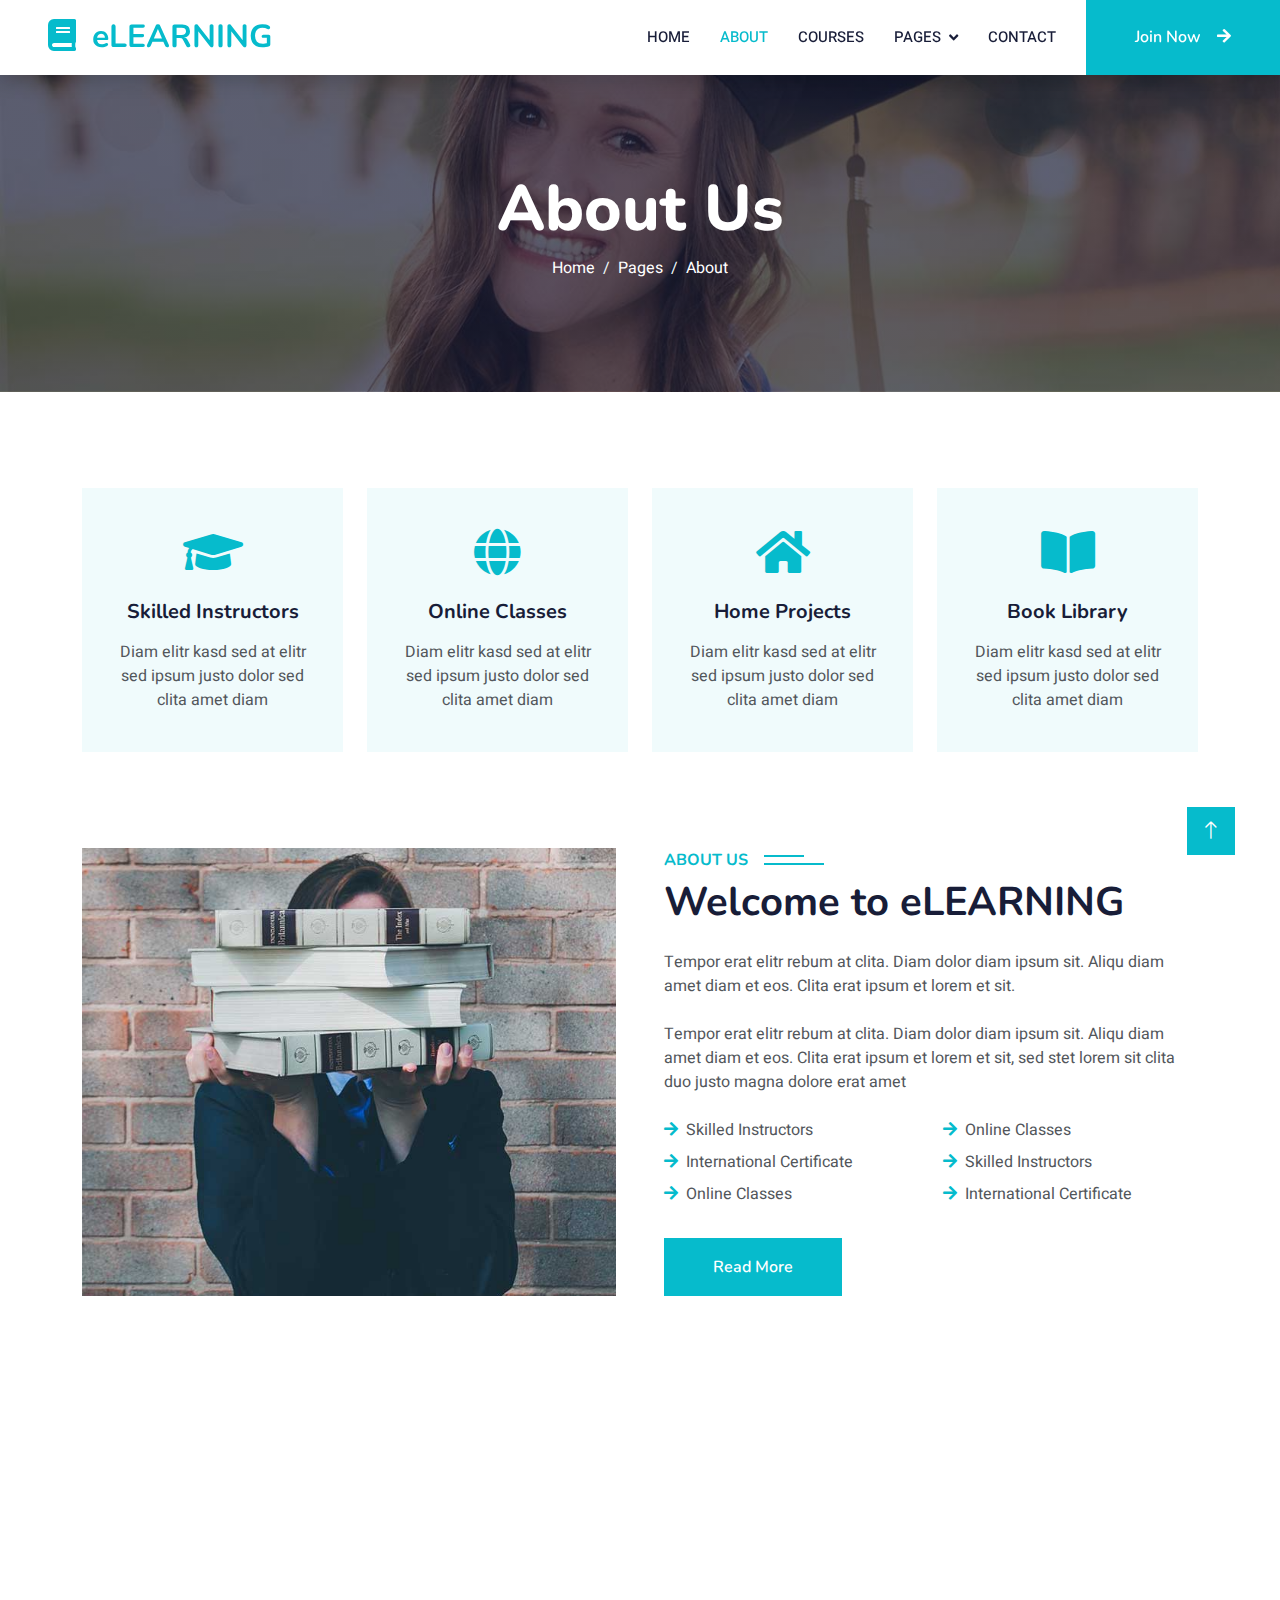
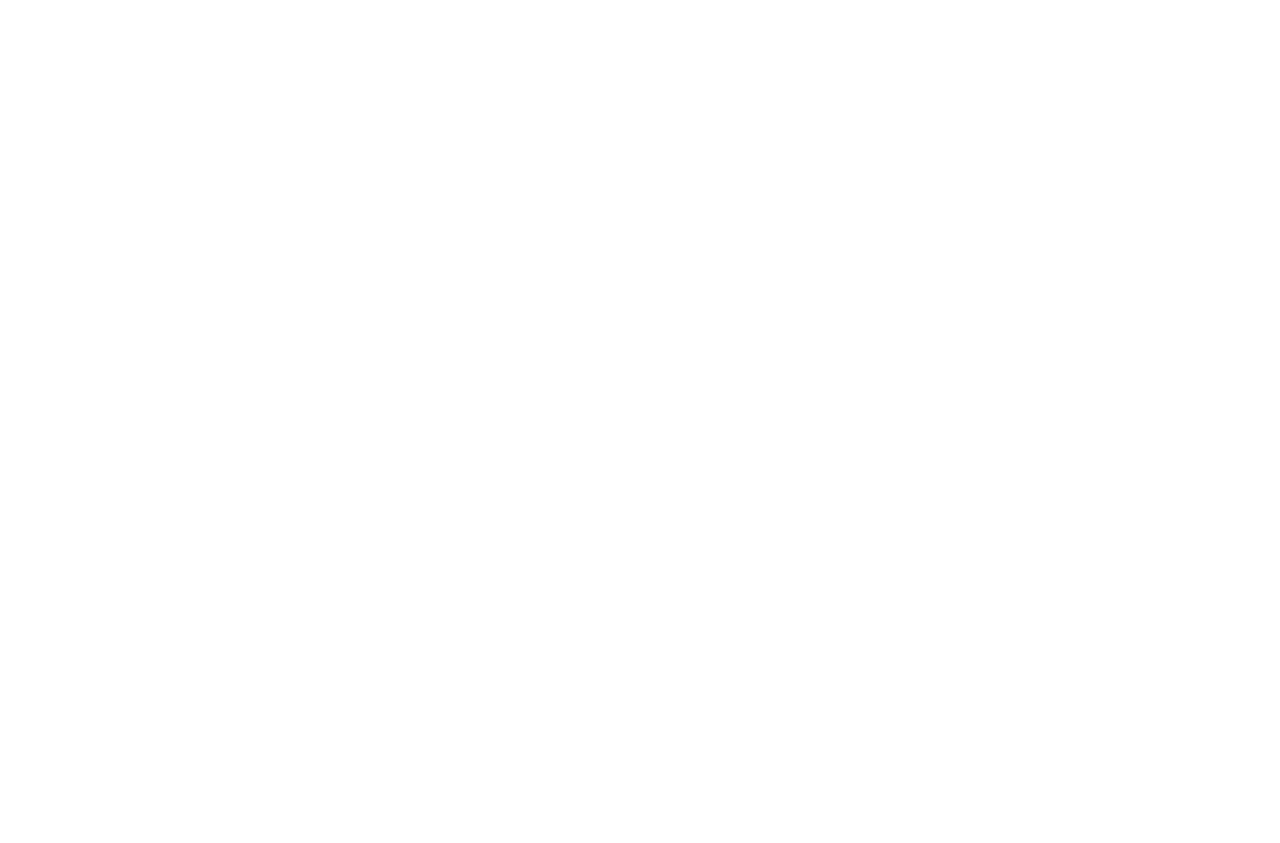
<file: about.html>
<!DOCTYPE html>
<html lang="en">

<head>
    <meta charset="utf-8">
    <title>eLEARNING - eLearning HTML Template</title>
    <meta content="width=device-width, initial-scale=1.0" name="viewport">
    <meta content="" name="keywords">
    <meta content="" name="description">

    <!-- Favicon -->
    <link href="img/favicon.ico" rel="icon">

    <!-- Google Web Fonts -->
    <link rel="preconnect" href="https://fonts.googleapis.com">
    <link rel="preconnect" href="https://fonts.gstatic.com" crossorigin>
    <link href="https://fonts.googleapis.com/css2?family=Heebo:wght@400;500;600&family=Nunito:wght@600;700;800&display=swap" rel="stylesheet">

    <!-- Icon Font Stylesheet -->
    <link href="https://cdnjs.cloudflare.com/ajax/libs/font-awesome/5.10.0/css/all.min.css" rel="stylesheet">
    <link href="https://cdn.jsdelivr.net/npm/bootstrap-icons@1.4.1/font/bootstrap-icons.css" rel="stylesheet">

    <!-- Libraries Stylesheet -->
    <link href="lib/animate/animate.min.css" rel="stylesheet">
    <link href="lib/owlcarousel/assets/owl.carousel.min.css" rel="stylesheet">

    <!-- Customized Bootstrap Stylesheet -->
    <link href="css/bootstrap.min.css" rel="stylesheet">

    <!-- Template Stylesheet -->
    <link href="css/style.css" rel="stylesheet">
</head>

<body>
    <!-- Spinner Start -->
    <div id="spinner" class="show bg-white position-fixed translate-middle w-100 vh-100 top-50 start-50 d-flex align-items-center justify-content-center">
        <div class="spinner-border text-primary" style="width: 3rem; height: 3rem;" role="status">
            <span class="sr-only">Loading...</span>
        </div>
    </div>
    <!-- Spinner End -->


    <!-- Navbar Start -->
    <nav class="navbar navbar-expand-lg bg-white navbar-light shadow sticky-top p-0">
        <a href="index.html" class="navbar-brand d-flex align-items-center px-4 px-lg-5">
            <h2 class="m-0 text-primary"><i class="fa fa-book me-3"></i>eLEARNING</h2>
        </a>
        <button type="button" class="navbar-toggler me-4" data-bs-toggle="collapse" data-bs-target="#navbarCollapse">
            <span class="navbar-toggler-icon"></span>
        </button>
        <div class="collapse navbar-collapse" id="navbarCollapse">
            <div class="navbar-nav ms-auto p-4 p-lg-0">
                <a href="index.html" class="nav-item nav-link">Home</a>
                <a href="about.html" class="nav-item nav-link active">About</a>
                <a href="courses.html" class="nav-item nav-link">Courses</a>
                <div class="nav-item dropdown">
                    <a href="#" class="nav-link dropdown-toggle" data-bs-toggle="dropdown">Pages</a>
                    <div class="dropdown-menu fade-down m-0">
                        <a href="team.html" class="dropdown-item">Our Team</a>
                        <a href="testimonial.html" class="dropdown-item">Testimonial</a>
                        <a href="404.html" class="dropdown-item">404 Page</a>
                    </div>
                </div>
                <a href="contact.html" class="nav-item nav-link">Contact</a>
            </div>
            <a href="" class="btn btn-primary py-4 px-lg-5 d-none d-lg-block">Join Now<i class="fa fa-arrow-right ms-3"></i></a>
        </div>
    </nav>
    <!-- Navbar End -->


    <!-- Header Start -->
    <div class="container-fluid bg-primary py-5 mb-5 page-header">
        <div class="container py-5">
            <div class="row justify-content-center">
                <div class="col-lg-10 text-center">
                    <h1 class="display-3 text-white animated slideInDown">About Us</h1>
                    <nav aria-label="breadcrumb">
                        <ol class="breadcrumb justify-content-center">
                            <li class="breadcrumb-item"><a class="text-white" href="#">Home</a></li>
                            <li class="breadcrumb-item"><a class="text-white" href="#">Pages</a></li>
                            <li class="breadcrumb-item text-white active" aria-current="page">About</li>
                        </ol>
                    </nav>
                </div>
            </div>
        </div>
    </div>
    <!-- Header End -->


    <!-- Service Start -->
    <div class="container-xxl py-5">
        <div class="container">
            <div class="row g-4">
                <div class="col-lg-3 col-sm-6 wow fadeInUp" data-wow-delay="0.1s">
                    <div class="service-item text-center pt-3">
                        <div class="p-4">
                            <i class="fa fa-3x fa-graduation-cap text-primary mb-4"></i>
                            <h5 class="mb-3">Skilled Instructors</h5>
                            <p>Diam elitr kasd sed at elitr sed ipsum justo dolor sed clita amet diam</p>
                        </div>
                    </div>
                </div>
                <div class="col-lg-3 col-sm-6 wow fadeInUp" data-wow-delay="0.3s">
                    <div class="service-item text-center pt-3">
                        <div class="p-4">
                            <i class="fa fa-3x fa-globe text-primary mb-4"></i>
                            <h5 class="mb-3">Online Classes</h5>
                            <p>Diam elitr kasd sed at elitr sed ipsum justo dolor sed clita amet diam</p>
                        </div>
                    </div>
                </div>
                <div class="col-lg-3 col-sm-6 wow fadeInUp" data-wow-delay="0.5s">
                    <div class="service-item text-center pt-3">
                        <div class="p-4">
                            <i class="fa fa-3x fa-home text-primary mb-4"></i>
                            <h5 class="mb-3">Home Projects</h5>
                            <p>Diam elitr kasd sed at elitr sed ipsum justo dolor sed clita amet diam</p>
                        </div>
                    </div>
                </div>
                <div class="col-lg-3 col-sm-6 wow fadeInUp" data-wow-delay="0.7s">
                    <div class="service-item text-center pt-3">
                        <div class="p-4">
                            <i class="fa fa-3x fa-book-open text-primary mb-4"></i>
                            <h5 class="mb-3">Book Library</h5>
                            <p>Diam elitr kasd sed at elitr sed ipsum justo dolor sed clita amet diam</p>
                        </div>
                    </div>
                </div>
            </div>
        </div>
    </div>
    <!-- Service End -->


    <!-- About Start -->
    <div class="container-xxl py-5">
        <div class="container">
            <div class="row g-5">
                <div class="col-lg-6 wow fadeInUp" data-wow-delay="0.1s" style="min-height: 400px;">
                    <div class="position-relative h-100">
                        <img class="img-fluid position-absolute w-100 h-100" src="img/about.jpg" alt="" style="object-fit: cover;">
                    </div>
                </div>
                <div class="col-lg-6 wow fadeInUp" data-wow-delay="0.3s">
                    <h6 class="section-title bg-white text-start text-primary pe-3">About Us</h6>
                    <h1 class="mb-4">Welcome to eLEARNING</h1>
                    <p class="mb-4">Tempor erat elitr rebum at clita. Diam dolor diam ipsum sit. Aliqu diam amet diam et eos. Clita erat ipsum et lorem et sit.</p>
                    <p class="mb-4">Tempor erat elitr rebum at clita. Diam dolor diam ipsum sit. Aliqu diam amet diam et eos. Clita erat ipsum et lorem et sit, sed stet lorem sit clita duo justo magna dolore erat amet</p>
                    <div class="row gy-2 gx-4 mb-4">
                        <div class="col-sm-6">
                            <p class="mb-0"><i class="fa fa-arrow-right text-primary me-2"></i>Skilled Instructors</p>
                        </div>
                        <div class="col-sm-6">
                            <p class="mb-0"><i class="fa fa-arrow-right text-primary me-2"></i>Online Classes</p>
                        </div>
                        <div class="col-sm-6">
                            <p class="mb-0"><i class="fa fa-arrow-right text-primary me-2"></i>International Certificate</p>
                        </div>
                        <div class="col-sm-6">
                            <p class="mb-0"><i class="fa fa-arrow-right text-primary me-2"></i>Skilled Instructors</p>
                        </div>
                        <div class="col-sm-6">
                            <p class="mb-0"><i class="fa fa-arrow-right text-primary me-2"></i>Online Classes</p>
                        </div>
                        <div class="col-sm-6">
                            <p class="mb-0"><i class="fa fa-arrow-right text-primary me-2"></i>International Certificate</p>
                        </div>
                    </div>
                    <a class="btn btn-primary py-3 px-5 mt-2" href="">Read More</a>
                </div>
            </div>
        </div>
    </div>
    <!-- About End -->


    <!-- Team Start -->
    <div class="container-xxl py-5">
        <div class="container">
            <div class="text-center wow fadeInUp" data-wow-delay="0.1s">
                <h6 class="section-title bg-white text-center text-primary px-3">Instructors</h6>
                <h1 class="mb-5">Expert Instructors</h1>
            </div>
            <div class="row g-4">
                <div class="col-lg-3 col-md-6 wow fadeInUp" data-wow-delay="0.1s">
                    <div class="team-item bg-light">
                        <div class="overflow-hidden">
                            <img class="img-fluid" src="img/team-1.jpg" alt="">
                        </div>
                        <div class="position-relative d-flex justify-content-center" style="margin-top: -23px;">
                            <div class="bg-light d-flex justify-content-center pt-2 px-1">
                                <a class="btn btn-sm-square btn-primary mx-1" href=""><i class="fab fa-facebook-f"></i></a>
                                <a class="btn btn-sm-square btn-primary mx-1" href=""><i class="fab fa-twitter"></i></a>
                                <a class="btn btn-sm-square btn-primary mx-1" href=""><i class="fab fa-instagram"></i></a>
                            </div>
                        </div>
                        <div class="text-center p-4">
                            <h5 class="mb-0">Instructor Name</h5>
                            <small>Designation</small>
                        </div>
                    </div>
                </div>
                <div class="col-lg-3 col-md-6 wow fadeInUp" data-wow-delay="0.3s">
                    <div class="team-item bg-light">
                        <div class="overflow-hidden">
                            <img class="img-fluid" src="img/team-2.jpg" alt="">
                        </div>
                        <div class="position-relative d-flex justify-content-center" style="margin-top: -23px;">
                            <div class="bg-light d-flex justify-content-center pt-2 px-1">
                                <a class="btn btn-sm-square btn-primary mx-1" href=""><i class="fab fa-facebook-f"></i></a>
                                <a class="btn btn-sm-square btn-primary mx-1" href=""><i class="fab fa-twitter"></i></a>
                                <a class="btn btn-sm-square btn-primary mx-1" href=""><i class="fab fa-instagram"></i></a>
                            </div>
                        </div>
                        <div class="text-center p-4">
                            <h5 class="mb-0">Instructor Name</h5>
                            <small>Designation</small>
                        </div>
                    </div>
                </div>
                <div class="col-lg-3 col-md-6 wow fadeInUp" data-wow-delay="0.5s">
                    <div class="team-item bg-light">
                        <div class="overflow-hidden">
                            <img class="img-fluid" src="img/team-3.jpg" alt="">
                        </div>
                        <div class="position-relative d-flex justify-content-center" style="margin-top: -23px;">
                            <div class="bg-light d-flex justify-content-center pt-2 px-1">
                                <a class="btn btn-sm-square btn-primary mx-1" href=""><i class="fab fa-facebook-f"></i></a>
                                <a class="btn btn-sm-square btn-primary mx-1" href=""><i class="fab fa-twitter"></i></a>
                                <a class="btn btn-sm-square btn-primary mx-1" href=""><i class="fab fa-instagram"></i></a>
                            </div>
                        </div>
                        <div class="text-center p-4">
                            <h5 class="mb-0">Instructor Name</h5>
                            <small>Designation</small>
                        </div>
                    </div>
                </div>
                <div class="col-lg-3 col-md-6 wow fadeInUp" data-wow-delay="0.7s">
                    <div class="team-item bg-light">
                        <div class="overflow-hidden">
                            <img class="img-fluid" src="img/team-4.jpg" alt="">
                        </div>
                        <div class="position-relative d-flex justify-content-center" style="margin-top: -23px;">
                            <div class="bg-light d-flex justify-content-center pt-2 px-1">
                                <a class="btn btn-sm-square btn-primary mx-1" href=""><i class="fab fa-facebook-f"></i></a>
                                <a class="btn btn-sm-square btn-primary mx-1" href=""><i class="fab fa-twitter"></i></a>
                                <a class="btn btn-sm-square btn-primary mx-1" href=""><i class="fab fa-instagram"></i></a>
                            </div>
                        </div>
                        <div class="text-center p-4">
                            <h5 class="mb-0">Instructor Name</h5>
                            <small>Designation</small>
                        </div>
                    </div>
                </div>
            </div>
        </div>
    </div>
    <!-- Team End -->
        

    <!-- Footer Start -->
    <div class="container-fluid bg-dark text-light footer pt-5 mt-5 wow fadeIn" data-wow-delay="0.1s">
        <div class="container py-5">
            <div class="row g-5">
                <div class="col-lg-3 col-md-6">
                    <h4 class="text-white mb-3">Quick Link</h4>
                    <a class="btn btn-link" href="">About Us</a>
                    <a class="btn btn-link" href="">Contact Us</a>
                    <a class="btn btn-link" href="">Privacy Policy</a>
                    <a class="btn btn-link" href="">Terms & Condition</a>
                    <a class="btn btn-link" href="">FAQs & Help</a>
                </div>
                <div class="col-lg-3 col-md-6">
                    <h4 class="text-white mb-3">Contact</h4>
                    <p class="mb-2"><i class="fa fa-map-marker-alt me-3"></i>123 Street, New York, USA</p>
                    <p class="mb-2"><i class="fa fa-phone-alt me-3"></i>+012 345 67890</p>
                    <p class="mb-2"><i class="fa fa-envelope me-3"></i>info@example.com</p>
                    <div class="d-flex pt-2">
                        <a class="btn btn-outline-light btn-social" href=""><i class="fab fa-twitter"></i></a>
                        <a class="btn btn-outline-light btn-social" href=""><i class="fab fa-facebook-f"></i></a>
                        <a class="btn btn-outline-light btn-social" href=""><i class="fab fa-youtube"></i></a>
                        <a class="btn btn-outline-light btn-social" href=""><i class="fab fa-linkedin-in"></i></a>
                    </div>
                </div>
                <div class="col-lg-3 col-md-6">
                    <h4 class="text-white mb-3">Gallery</h4>
                    <div class="row g-2 pt-2">
                        <div class="col-4">
                            <img class="img-fluid bg-light p-1" src="img/course-1.jpg" alt="">
                        </div>
                        <div class="col-4">
                            <img class="img-fluid bg-light p-1" src="img/course-2.jpg" alt="">
                        </div>
                        <div class="col-4">
                            <img class="img-fluid bg-light p-1" src="img/course-3.jpg" alt="">
                        </div>
                        <div class="col-4">
                            <img class="img-fluid bg-light p-1" src="img/course-2.jpg" alt="">
                        </div>
                        <div class="col-4">
                            <img class="img-fluid bg-light p-1" src="img/course-3.jpg" alt="">
                        </div>
                        <div class="col-4">
                            <img class="img-fluid bg-light p-1" src="img/course-1.jpg" alt="">
                        </div>
                    </div>
                </div>
                <div class="col-lg-3 col-md-6">
                    <h4 class="text-white mb-3">Newsletter</h4>
                    <p>Dolor amet sit justo amet elitr clita ipsum elitr est.</p>
                    <div class="position-relative mx-auto" style="max-width: 400px;">
                        <input class="form-control border-0 w-100 py-3 ps-4 pe-5" type="text" placeholder="Your email">
                        <button type="button" class="btn btn-primary py-2 position-absolute top-0 end-0 mt-2 me-2">SignUp</button>
                    </div>
                </div>
            </div>
        </div>
        <div class="container">
            <div class="copyright">
                <div class="row">
                    <div class="col-md-6 text-center text-md-start mb-3 mb-md-0">
                        &copy; <a class="border-bottom" href="#">Your Site Name</a>, All Right Reserved.

                        <!--/*** This template is free as long as you keep the footer author’s credit link/attribution link/backlink. If you'd like to use the template without the footer author’s credit link/attribution link/backlink, you can purchase the Credit Removal License from "https://htmlcodex.com/credit-removal". Thank you for your support. ***/-->
                        Designed By <a class="border-bottom" href="https://htmlcodex.com">HTML Codex</a><br><br>
                        Distributed By <a class="border-bottom" href="https://themewagon.com">ThemeWagon</a>
                    </div>
                    <div class="col-md-6 text-center text-md-end">
                        <div class="footer-menu">
                            <a href="">Home</a>
                            <a href="">Cookies</a>
                            <a href="">Help</a>
                            <a href="">FQAs</a>
                        </div>
                    </div>
                </div>
            </div>
        </div>
    </div>
    <!-- Footer End -->


    <!-- Back to Top -->
    <a href="#" class="btn btn-lg btn-primary btn-lg-square back-to-top"><i class="bi bi-arrow-up"></i></a>


    <!-- JavaScript Libraries -->
    <script src="https://code.jquery.com/jquery-3.4.1.min.js"></script>
    <script src="https://cdn.jsdelivr.net/npm/bootstrap@5.0.0/dist/js/bootstrap.bundle.min.js"></script>
    <script src="lib/wow/wow.min.js"></script>
    <script src="lib/easing/easing.min.js"></script>
    <script src="lib/waypoints/waypoints.min.js"></script>
    <script src="lib/owlcarousel/owl.carousel.min.js"></script>

    <!-- Template Javascript -->
    <script src="js/main.js"></script>
</body>

</html>
</file>
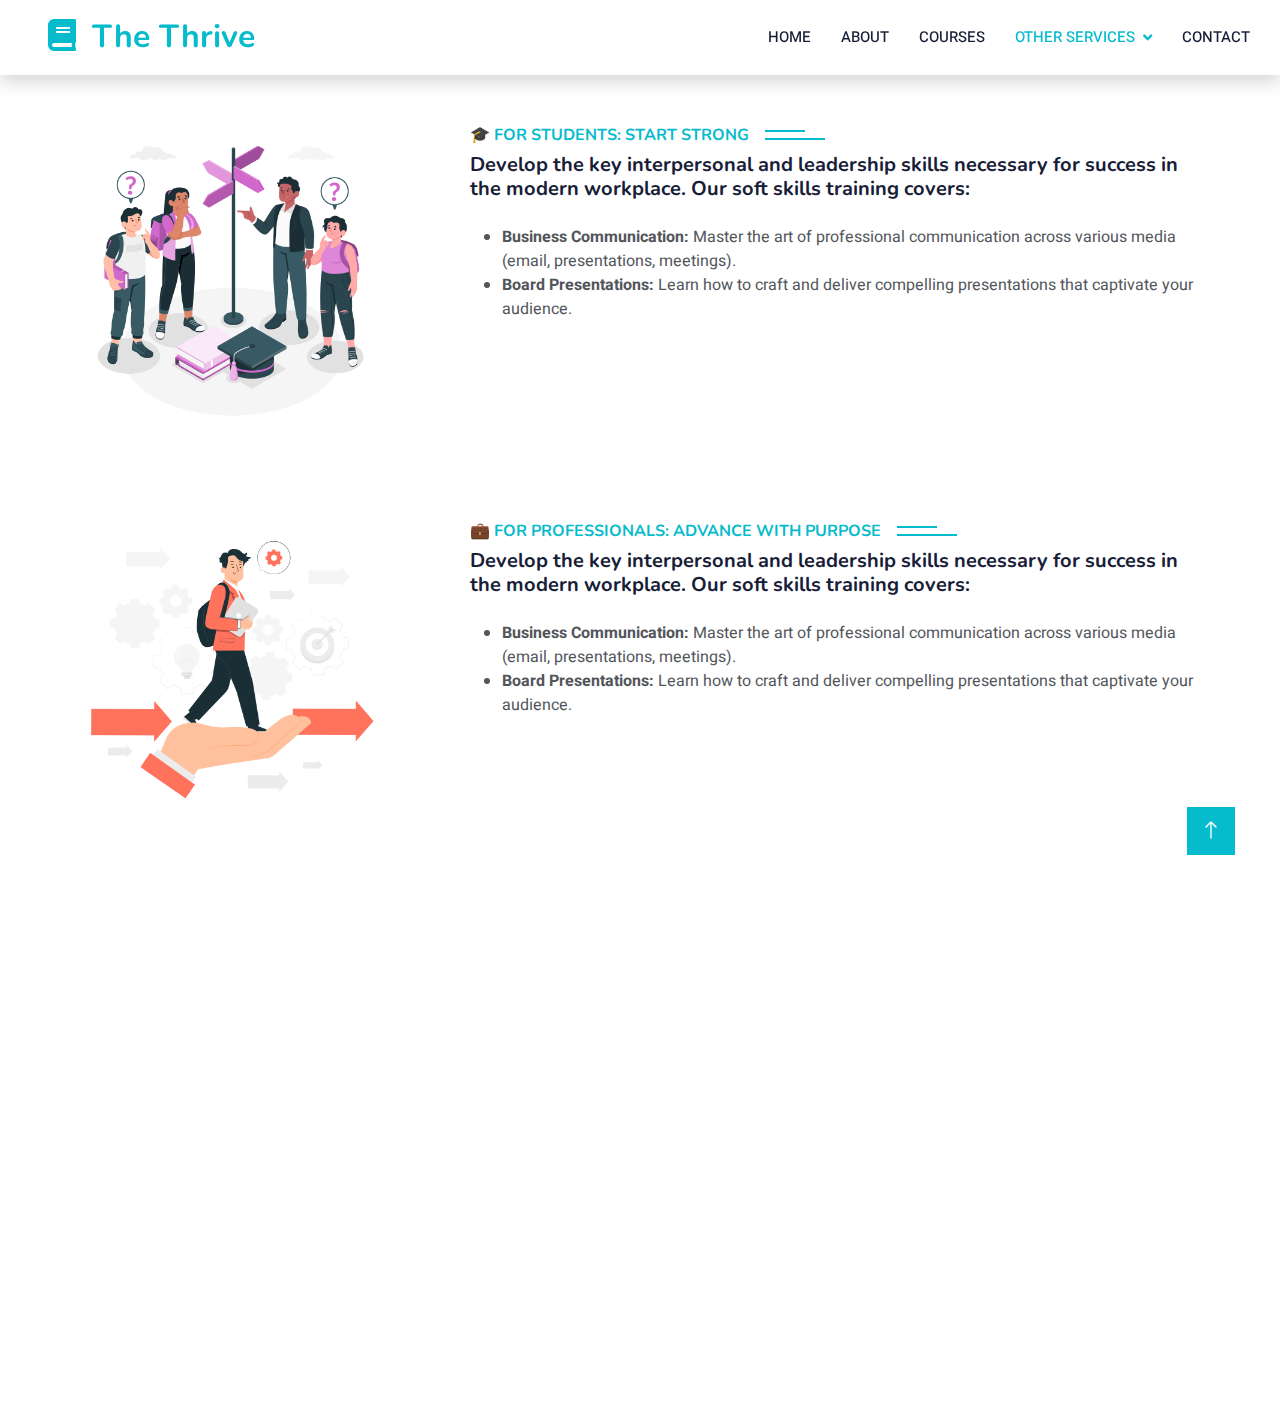
<file: career-guide.html>
<!DOCTYPE html>
<html lang="en">

<head>
    <meta charset="utf-8">
    <title>Thrive Consulting-learn, grow, succeed</title>
    <meta content="width=device-width, initial-scale=1.0" name="viewport">
    <meta content="" name="keywords">
    <meta content="" name="description">

    <!-- Favicon -->
    <link href="img/favicon.ico" rel="icon">

    <!-- Google Web Fonts -->
    <link rel="preconnect" href="https://fonts.googleapis.com">
    <link rel="preconnect" href="https://fonts.gstatic.com" crossorigin>
    <link href="https://fonts.googleapis.com/css2?family=Heebo:wght@400;500;600&family=Nunito:wght@600;700;800&display=swap" rel="stylesheet">

    <!-- Icon Font Stylesheet -->
    <link href="https://cdnjs.cloudflare.com/ajax/libs/font-awesome/5.10.0/css/all.min.css" rel="stylesheet">
    <link href="https://cdn.jsdelivr.net/npm/bootstrap-icons@1.4.1/font/bootstrap-icons.css" rel="stylesheet">

    <!-- Libraries Stylesheet -->
    <link href="lib/animate/animate.min.css" rel="stylesheet">
    <link href="lib/owlcarousel/assets/owl.carousel.min.css" rel="stylesheet">

    <!-- Customized Bootstrap Stylesheet -->
    <link href="css/bootstrap.min.css" rel="stylesheet">

    <!-- Template Stylesheet -->
    <link href="css/style.css" rel="stylesheet">
</head>

<body>
    <!-- Spinner Start -->
    <div id="spinner" class="show bg-white position-fixed translate-middle w-100 vh-100 top-50 start-50 d-flex align-items-center justify-content-center">
        <div class="spinner-border text-primary" style="width: 3rem; height: 3rem;" role="status">
            <span class="sr-only">Loading...</span>
        </div>
    </div>
    <!-- Spinner End -->


    <!-- Navbar Start -->
    <nav class="navbar navbar-expand-lg bg-white navbar-light shadow sticky-top p-0">
        <a href="index.html" class="navbar-brand d-flex align-items-center px-4 px-lg-5">
            <h2 class="m-0 text-primary"><i class="fa fa-book me-3"></i>The Thrive</h2>
        </a>
        <button type="button" class="navbar-toggler me-4" data-bs-toggle="collapse" data-bs-target="#navbarCollapse">
            <span class="navbar-toggler-icon"></span>
        </button>
        <div class="collapse navbar-collapse" id="navbarCollapse">
            <div class="navbar-nav ms-auto p-4 p-lg-0">
                <a href="index.html" class="nav-item nav-link">Home</a>
                <a href="about.html" class="nav-item nav-link">About</a>
                <a href="courses.html" class="nav-item nav-link">Courses</a>
                <div class="nav-item dropdown">
                    <a href="#" class="nav-link dropdown-toggle active" data-bs-toggle="dropdown">Other Services</a>
                    <div class="dropdown-menu fade-down m-0">
                        <a href="career-guide.html" class="dropdown-item active">Career Guidance</a>
                        <a href="consulting.html" class="dropdown-item">Consulting</a>
                        <!--<a href="404.html" class="dropdown-item">404 Page</a>-->
                    </div>
                </div>
                <a href="contact.html" class="nav-item nav-link">Contact</a>
            </div>
            <!--<a href="" class="btn btn-primary py-4 px-lg-5 d-none d-lg-block">Join Now<i class="fa fa-arrow-right ms-3"></i></a>-->
        </div>
    </nav>
    <!-- Navbar End -->


    <!-- Header Start -->
    <!--<div class="container-fluid bg-primary py-5 mb-5 page-header">
        <div class="container py-5">
            <div class="row justify-content-center">
                <div class="col-lg-10 text-center">
                    <h1 class="display-3 text-white animated slideInDown">Empowering your future</h1>
                    <nav aria-label="breadcrumb">
                        <ol class="breadcrumb justify-content-center">
                            <li class="breadcrumb-item"><a class="text-white" href="#">Home</a></li>
                            <li class="breadcrumb-item"><a class="text-white" href="#">Pages</a></li>
                            <li class="breadcrumb-item text-white active" aria-current="page">Team</li>
                        </ol>
                    </nav>
                </div>
            </div>
        </div>
    </div>-->
    <!-- Header End -->

    <div class="container-xxl py-5">
        <div class="container">
            <div class="row g-5">
                <div class="col-lg-4 wow fadeInUp" data-wow-delay="0.1s" style="min-height: 300px;">
                    <div class="position-relative h-100">
                        <img class="img-fluid position-absolute w-90 h-90" src="img/CG-S.jpg" alt="" style="object-fit: cover; width: auto; height: 300px;">
                    </div>
                </div>
                <div class="col-lg-8 wow fadeInUp" data-wow-delay="0.3s">
                    <h6 class="section-title bg-white text-start text-primary pe-3">🎓 For Students: Start Strong</h6>
                    <h5 class="mb-4">Develop the key interpersonal and leadership skills necessary for success in the modern workplace. Our soft skills training covers:</h5>
                    <ul>
                        <li><B>Business Communication:&nbsp;</B>Master the art of professional communication across various media (email, presentations, meetings).</li>
                        <li><B>Board Presentations:&nbsp;</B>Learn how to craft and deliver compelling presentations that captivate your audience.</li>
                    </ul>
                </div>
            </div>
        </div>
    </div>

    <div class="container-xxl py-5">
        <div class="container">
            <div class="row g-5">
                <div class="col-lg-4 wow fadeInUp" data-wow-delay="0.1s" style="min-height: 300px;">
                    <div class="position-relative h-100">
                        <img class="img-fluid position-absolute w-90 h-90" src="img/CG-P.jpg" alt="" style="object-fit: cover; width: auto; height: 300px;">
                    </div>
                </div>
                <div class="col-lg-8 wow fadeInUp" data-wow-delay="0.3s">
                    <h6 class="section-title bg-white text-start text-primary pe-3">💼 For Professionals: Advance with Purpose</h6>
                    <h5 class="mb-4">Develop the key interpersonal and leadership skills necessary for success in the modern workplace. Our soft skills training covers:</h5>
                    <ul>
                        <li><B>Business Communication:&nbsp;</B>Master the art of professional communication across various media (email, presentations, meetings).</li>
                        <li><B>Board Presentations:&nbsp;</B>Learn how to craft and deliver compelling presentations that captivate your audience.</li>
                    </ul>
                </div>
            </div>
        </div>
    </div>

    <!--<div class="container-xxl py-5">
        <div class="container">
            <div class="row g-5">
                <div class="col-lg-4 wow fadeInUp" data-wow-delay="0.1s" style="min-height: 300px;">
                    <div class="position-relative h-100">
                        <img class="img-fluid position-absolute w-90 h-90" src="img/about.jpg" alt="" style="object-fit: cover; width: auto; height: 300px;">
                    </div>
                </div>
                <div class="col-lg-8 wow fadeInUp" data-wow-delay="0.3s">
                    <h6 class="section-title bg-white text-start text-primary pe-3">Soft Skills Courses</h6>
                    <h5 class="mb-4">Develop the key interpersonal and leadership skills necessary for success in the modern workplace. Our soft skills training covers:</h5>
                    <ul>
                        <li><B>Business Communication:&nbsp;</B>Master the art of professional communication across various media (email, presentations, meetings).</li>
                        <li><B>Board Presentations:&nbsp;</B>Learn how to craft and deliver compelling presentations that captivate your audience.</li>
                    </ul>
                </div>
            </div>
        </div>
    </div>-->

    <!-- Team Start -->
    <!-- <div class="container-xxl py-5">
        <div class="container">
            <div class="text-center wow fadeInUp" data-wow-delay="0.1s">
                <h6 class="section-title bg-white text-center text-primary px-3">Instructors</h6>
                <h1 class="mb-5">Expert Instructors</h1>
            </div>
            <div class="row g-4">
                <div class="col-lg-3 col-md-6 wow fadeInUp" data-wow-delay="0.1s">
                    <div class="team-item bg-light">
                        <div class="overflow-hidden">
                            <img class="img-fluid" src="img/team-1.jpg" alt="">
                        </div>
                        <div class="position-relative d-flex justify-content-center" style="margin-top: -23px;">
                            <div class="bg-light d-flex justify-content-center pt-2 px-1">
                                <a class="btn btn-sm-square btn-primary mx-1" href=""><i class="fab fa-facebook-f"></i></a>
                                <a class="btn btn-sm-square btn-primary mx-1" href=""><i class="fab fa-twitter"></i></a>
                                <a class="btn btn-sm-square btn-primary mx-1" href=""><i class="fab fa-instagram"></i></a>
                            </div>
                        </div>
                        <div class="text-center p-4">
                            <h5 class="mb-0">Instructor Name</h5>
                            <small>Designation</small>
                        </div>
                    </div>
                </div>
                <div class="col-lg-3 col-md-6 wow fadeInUp" data-wow-delay="0.3s">
                    <div class="team-item bg-light">
                        <div class="overflow-hidden">
                            <img class="img-fluid" src="img/team-2.jpg" alt="">
                        </div>
                        <div class="position-relative d-flex justify-content-center" style="margin-top: -23px;">
                            <div class="bg-light d-flex justify-content-center pt-2 px-1">
                                <a class="btn btn-sm-square btn-primary mx-1" href=""><i class="fab fa-facebook-f"></i></a>
                                <a class="btn btn-sm-square btn-primary mx-1" href=""><i class="fab fa-twitter"></i></a>
                                <a class="btn btn-sm-square btn-primary mx-1" href=""><i class="fab fa-instagram"></i></a>
                            </div>
                        </div>
                        <div class="text-center p-4">
                            <h5 class="mb-0">Instructor Name</h5>
                            <small>Designation</small>
                        </div>
                    </div>
                </div>
                <div class="col-lg-3 col-md-6 wow fadeInUp" data-wow-delay="0.5s">
                    <div class="team-item bg-light">
                        <div class="overflow-hidden">
                            <img class="img-fluid" src="img/team-3.jpg" alt="">
                        </div>
                        <div class="position-relative d-flex justify-content-center" style="margin-top: -23px;">
                            <div class="bg-light d-flex justify-content-center pt-2 px-1">
                                <a class="btn btn-sm-square btn-primary mx-1" href=""><i class="fab fa-facebook-f"></i></a>
                                <a class="btn btn-sm-square btn-primary mx-1" href=""><i class="fab fa-twitter"></i></a>
                                <a class="btn btn-sm-square btn-primary mx-1" href=""><i class="fab fa-instagram"></i></a>
                            </div>
                        </div>
                        <div class="text-center p-4">
                            <h5 class="mb-0">Instructor Name</h5>
                            <small>Designation</small>
                        </div>
                    </div>
                </div>
                <div class="col-lg-3 col-md-6 wow fadeInUp" data-wow-delay="0.7s">
                    <div class="team-item bg-light">
                        <div class="overflow-hidden">
                            <img class="img-fluid" src="img/team-4.jpg" alt="">
                        </div>
                        <div class="position-relative d-flex justify-content-center" style="margin-top: -23px;">
                            <div class="bg-light d-flex justify-content-center pt-2 px-1">
                                <a class="btn btn-sm-square btn-primary mx-1" href=""><i class="fab fa-facebook-f"></i></a>
                                <a class="btn btn-sm-square btn-primary mx-1" href=""><i class="fab fa-twitter"></i></a>
                                <a class="btn btn-sm-square btn-primary mx-1" href=""><i class="fab fa-instagram"></i></a>
                            </div>
                        </div>
                        <div class="text-center p-4">
                            <h5 class="mb-0">Instructor Name</h5>
                            <small>Designation</small>
                        </div>
                    </div>
                </div>
                <div class="col-lg-3 col-md-6 wow fadeInUp" data-wow-delay="0.1s">
                    <div class="team-item bg-light">
                        <div class="overflow-hidden">
                            <img class="img-fluid" src="img/team-2.jpg" alt="">
                        </div>
                        <div class="position-relative d-flex justify-content-center" style="margin-top: -23px;">
                            <div class="bg-light d-flex justify-content-center pt-2 px-1">
                                <a class="btn btn-sm-square btn-primary mx-1" href=""><i class="fab fa-facebook-f"></i></a>
                                <a class="btn btn-sm-square btn-primary mx-1" href=""><i class="fab fa-twitter"></i></a>
                                <a class="btn btn-sm-square btn-primary mx-1" href=""><i class="fab fa-instagram"></i></a>
                            </div>
                        </div>
                        <div class="text-center p-4">
                            <h5 class="mb-0">Instructor Name</h5>
                            <small>Designation</small>
                        </div>
                    </div>
                </div>
                <div class="col-lg-3 col-md-6 wow fadeInUp" data-wow-delay="0.3s">
                    <div class="team-item bg-light">
                        <div class="overflow-hidden">
                            <img class="img-fluid" src="img/team-3.jpg" alt="">
                        </div>
                        <div class="position-relative d-flex justify-content-center" style="margin-top: -23px;">
                            <div class="bg-light d-flex justify-content-center pt-2 px-1">
                                <a class="btn btn-sm-square btn-primary mx-1" href=""><i class="fab fa-facebook-f"></i></a>
                                <a class="btn btn-sm-square btn-primary mx-1" href=""><i class="fab fa-twitter"></i></a>
                                <a class="btn btn-sm-square btn-primary mx-1" href=""><i class="fab fa-instagram"></i></a>
                            </div>
                        </div>
                        <div class="text-center p-4">
                            <h5 class="mb-0">Instructor Name</h5>
                            <small>Designation</small>
                        </div>
                    </div>
                </div>
                <div class="col-lg-3 col-md-6 wow fadeInUp" data-wow-delay="0.5s">
                    <div class="team-item bg-light">
                        <div class="overflow-hidden">
                            <img class="img-fluid" src="img/team-4.jpg" alt="">
                        </div>
                        <div class="position-relative d-flex justify-content-center" style="margin-top: -23px;">
                            <div class="bg-light d-flex justify-content-center pt-2 px-1">
                                <a class="btn btn-sm-square btn-primary mx-1" href=""><i class="fab fa-facebook-f"></i></a>
                                <a class="btn btn-sm-square btn-primary mx-1" href=""><i class="fab fa-twitter"></i></a>
                                <a class="btn btn-sm-square btn-primary mx-1" href=""><i class="fab fa-instagram"></i></a>
                            </div>
                        </div>
                        <div class="text-center p-4">
                            <h5 class="mb-0">Instructor Name</h5>
                            <small>Designation</small>
                        </div>
                    </div>
                </div>
                <div class="col-lg-3 col-md-6 wow fadeInUp" data-wow-delay="0.7s">
                    <div class="team-item bg-light">
                        <div class="overflow-hidden">
                            <img class="img-fluid" src="img/team-1.jpg" alt="">
                        </div>
                        <div class="position-relative d-flex justify-content-center" style="margin-top: -23px;">
                            <div class="bg-light d-flex justify-content-center pt-2 px-1">
                                <a class="btn btn-sm-square btn-primary mx-1" href=""><i class="fab fa-facebook-f"></i></a>
                                <a class="btn btn-sm-square btn-primary mx-1" href=""><i class="fab fa-twitter"></i></a>
                                <a class="btn btn-sm-square btn-primary mx-1" href=""><i class="fab fa-instagram"></i></a>
                            </div>
                        </div>
                        <div class="text-center p-4">
                            <h5 class="mb-0">Instructor Name</h5>
                            <small>Designation</small>
                        </div>
                    </div>
                </div>
            </div>
        </div>
    </div> -->
    <!-- Team End -->
        

    <!-- Footer Start -->
    <div class="container-fluid bg-dark text-light footer pt-5 mt-5 wow fadeIn" data-wow-delay="0.1s">
        <div class="container py-5">
            <div class="row g-5">
                <div class="col-lg-3 col-md-6">
                    <h4 class="text-white mb-3">Quick Link</h4>
                    <a class="btn btn-link" href="about.html">About Us</a>
                    <a class="btn btn-link" href="contact.html">Contact Us</a>
                    <a class="btn btn-link" href="privacy.html">Privacy Policy</a>
                    <!--<a class="btn btn-link" href="">Terms & Condition</a>
                    <a class="btn btn-link" href="">FAQs & Help</a>-->
                </div>
                <div class="col-lg-3 col-md-6">
                    <h4 class="text-white mb-3">Contact</h4>
                    <p class="mb-2"><i class="fa fa-map-marker-alt me-3"></i>Abu Dhabi</p>
                    <p class="mb-2"><i class="fa fa-phone-alt me-3"></i>+012 345 67890</p>
                    <p class="mb-2"><i class="fa fa-envelope me-3"></i>info@thethrive.ae</p>
                    <div class="d-flex pt-2">
                        <!--<a class="btn btn-outline-light btn-social" href=""><i class="fab fa-twitter"></i></a>-->
                        <a class="btn btn-outline-light btn-social" href=""><i class="fab fa-facebook-f"></i></a>
                        <!--<a class="btn btn-outline-light btn-social" href=""><i class="fab fa-youtube"></i></a>-->
                        <a class="btn btn-outline-light btn-social" href=""><i class="fab fa-linkedin-in"></i></a>
                    </div>
                </div>
                 <div class="col-lg-3 col-md-6">
                    <h4 class="text-white mb-3">Contact</h4>
                    <p class="mb-2"><i class="fa fa-map-marker-alt me-3"></i>F0B51445,Compass Building,</p>
                    <p class="mb-2"><i class="fa fa-map-marker-alt me-3"></i>Al Shohada Road,</p>
                    <p class="mb-2"><i class="fa fa-map-marker-alt me-3"></i>Al Hamra Industrial Zone-FZ,</p>
                    <p class="mb-2"><i class="fa fa-map-marker-alt me-3"></i>Ras Al Khaimah, UAE.</p>
                    <p class="mb-2"><i class="fa fa-phone-alt me-3"></i>+012 345 67890</p>
                    <p class="mb-2"><i class="fa fa-envelope me-3"></i>info@thethrive.ae</p>
                    <div class="d-flex pt-2">
                        <!--<a class="btn btn-outline-light btn-social" href=""><i class="fab fa-twitter"></i></a>-->
                        <a class="btn btn-outline-light btn-social" href=""><i class="fab fa-facebook-f"></i></a>
                        <!--<a class="btn btn-outline-light btn-social" href=""><i class="fab fa-youtube"></i></a>-->
                        <a class="btn btn-outline-light btn-social" href=""><i class="fab fa-linkedin-in"></i></a>
                    </div>
                </div>
                <!--<div class="col-lg-3 col-md-6">
                    <h4 class="text-white mb-3">Gallery</h4>
                    <div class="row g-2 pt-2">
                        <div class="col-4">
                            <img class="img-fluid bg-light p-1" src="img/course-1.jpg" alt="">
                        </div>
                        <div class="col-4">
                            <img class="img-fluid bg-light p-1" src="img/course-2.jpg" alt="">
                        </div>
                        <div class="col-4">
                            <img class="img-fluid bg-light p-1" src="img/course-3.jpg" alt="">
                        </div>
                        <div class="col-4">
                            <img class="img-fluid bg-light p-1" src="img/course-2.jpg" alt="">
                        </div>
                        <div class="col-4">
                            <img class="img-fluid bg-light p-1" src="img/course-3.jpg" alt="">
                        </div>
                        <div class="col-4">
                            <img class="img-fluid bg-light p-1" src="img/course-1.jpg" alt="">
                        </div>
                    </div>
                </div>-->
                <!--<div class="col-lg-3 col-md-6">
                    <h4 class="text-white mb-3">Newsletter</h4>
                    <p>Dolor amet sit justo amet elitr clita ipsum elitr est.</p>
                    <div class="position-relative mx-auto" style="max-width: 400px;">
                        <input class="form-control border-0 w-100 py-3 ps-4 pe-5" type="text" placeholder="Your email">
                        <button type="button" class="btn btn-primary py-2 position-absolute top-0 end-0 mt-2 me-2">SignUp</button>
                    </div>
                </div>-->
            </div>
        </div>
        <div class="container">
            <div class="copyright">
                <div class="row">
                    <div class="col-md-6 text-center text-md-start mb-3 mb-md-0">
                        &copy; The Thrive Consulting Services FZE, All Right Reserved.

                        <!--/*** This template is free as long as you keep the footer author’s credit link/attribution link/backlink. If you'd like to use the template without the footer author’s credit link/attribution link/backlink, you can purchase the Credit Removal License from "https://htmlcodex.com/credit-removal". Thank you for your support. ***/-->
                        <!--Designed By <a class="border-bottom" href="https://htmlcodex.com">HTML Codex</a><br><br>
                        Distributed By <a class="border-bottom" href="https://themewagon.com">ThemeWagon</a>-->
                    </div>
                    <!--<div class="col-md-6 text-center text-md-end">
                        <div class="footer-menu">
                            <a href="">Home</a>
                            <a href="">Cookies</a>
                            <a href="">Help</a>
                            <a href="">FQAs</a>
                        </div>
                    </div>-->
                </div>
            </div>
        </div>
    </div>
    <!-- Footer End -->


    <!-- Back to Top -->
    <a href="#" class="btn btn-lg btn-primary btn-lg-square back-to-top"><i class="bi bi-arrow-up"></i></a>


    <!-- JavaScript Libraries -->
    <script src="https://code.jquery.com/jquery-3.4.1.min.js"></script>
    <script src="https://cdn.jsdelivr.net/npm/bootstrap@5.0.0/dist/js/bootstrap.bundle.min.js"></script>
    <script src="lib/wow/wow.min.js"></script>
    <script src="lib/easing/easing.min.js"></script>
    <script src="lib/waypoints/waypoints.min.js"></script>
    <script src="lib/owlcarousel/owl.carousel.min.js"></script>

    <!-- Template Javascript -->
    <script src="js/main.js"></script>
</body>

</html>
</file>
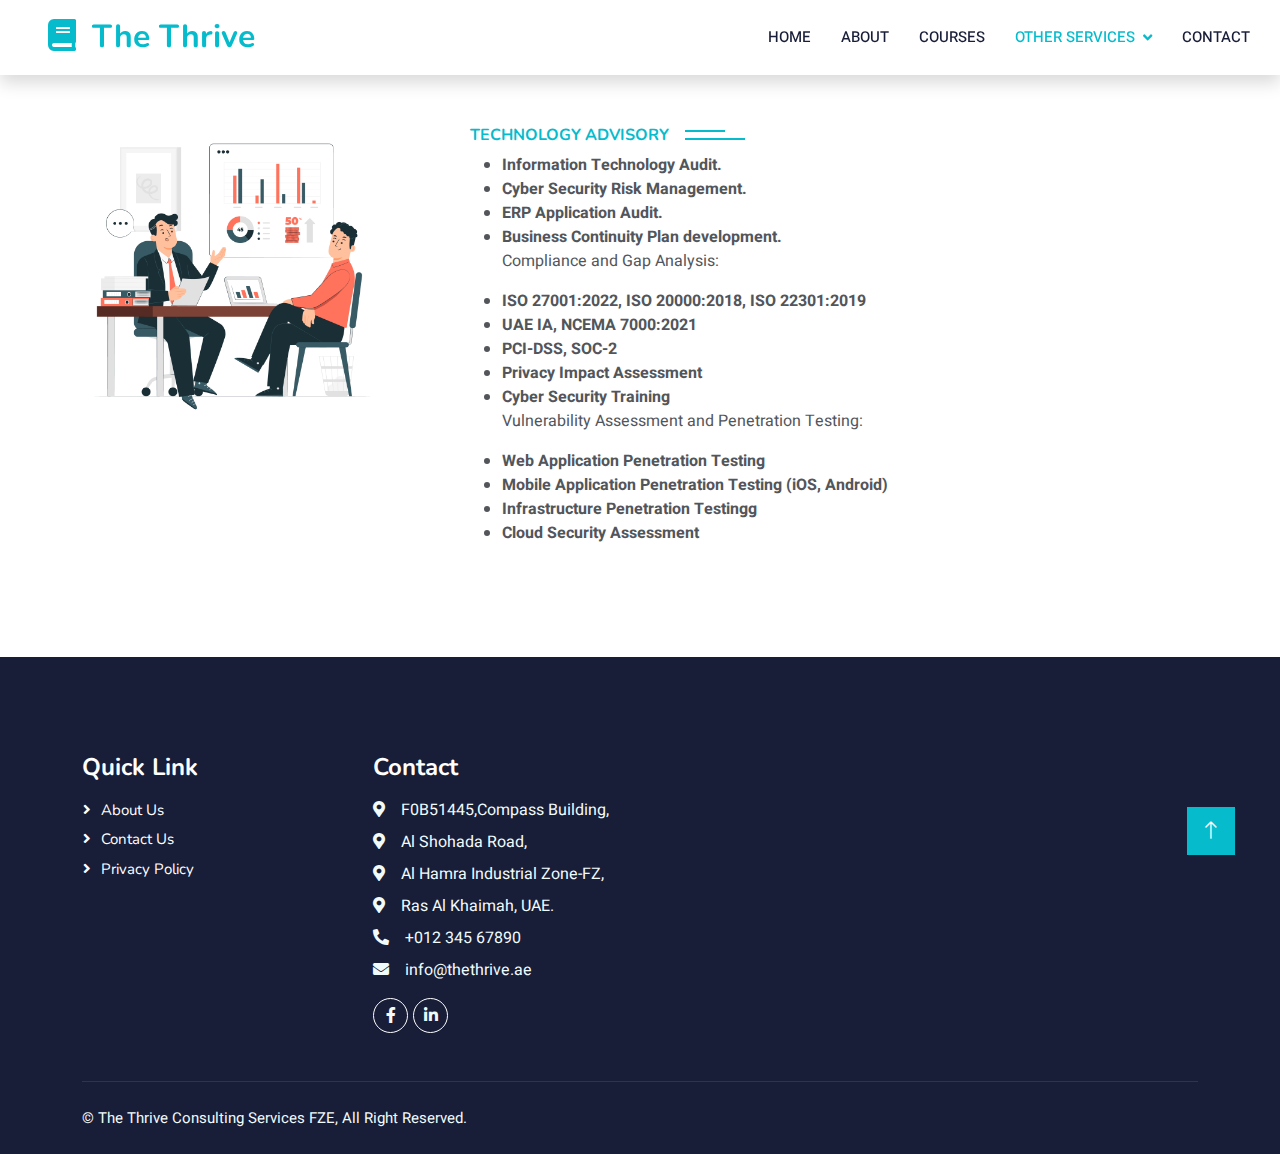
<file: consulting.html>
<!DOCTYPE html>
<html lang="en">

<head>
    <meta charset="utf-8">
    <title>The Thrive Consulting-Learn Today, Lead Tomorrow</title>
    <meta content="width=device-width, initial-scale=1.0" name="viewport">
    <meta content="" name="keywords">
    <meta content="" name="description">

    <!-- Favicon -->
    <link href="img/favicon.ico" rel="icon">

    <!-- Google Web Fonts -->
    <link rel="preconnect" href="https://fonts.googleapis.com">
    <link rel="preconnect" href="https://fonts.gstatic.com" crossorigin>
    <link href="https://fonts.googleapis.com/css2?family=Heebo:wght@400;500;600&family=Nunito:wght@600;700;800&display=swap" rel="stylesheet">

    <!-- Icon Font Stylesheet -->
    <link href="https://cdnjs.cloudflare.com/ajax/libs/font-awesome/5.10.0/css/all.min.css" rel="stylesheet">
    <link href="https://cdn.jsdelivr.net/npm/bootstrap-icons@1.4.1/font/bootstrap-icons.css" rel="stylesheet">

    <!-- Libraries Stylesheet -->
    <link href="lib/animate/animate.min.css" rel="stylesheet">
    <link href="lib/owlcarousel/assets/owl.carousel.min.css" rel="stylesheet">

    <!-- Customized Bootstrap Stylesheet -->
    <link href="css/bootstrap.min.css" rel="stylesheet">

    <!-- Template Stylesheet -->
    <link href="css/style.css" rel="stylesheet">
</head>

<body>
    <!-- Spinner Start -->
    <div id="spinner" class="show bg-white position-fixed translate-middle w-100 vh-100 top-50 start-50 d-flex align-items-center justify-content-center">
        <div class="spinner-border text-primary" style="width: 3rem; height: 3rem;" role="status">
            <span class="sr-only">Loading...</span>
        </div>
    </div>
    <!-- Spinner End -->


    <!-- Navbar Start -->
    <nav class="navbar navbar-expand-lg bg-white navbar-light shadow sticky-top p-0">
        <a href="index.html" class="navbar-brand d-flex align-items-center px-4 px-lg-5">
            <h2 class="m-0 text-primary"><i class="fa fa-book me-3"></i>The Thrive</h2>
        </a>
        <button type="button" class="navbar-toggler me-4" data-bs-toggle="collapse" data-bs-target="#navbarCollapse">
            <span class="navbar-toggler-icon"></span>
        </button>
        <div class="collapse navbar-collapse" id="navbarCollapse">
            <div class="navbar-nav ms-auto p-4 p-lg-0">
                <a href="index.html" class="nav-item nav-link">Home</a>
                <a href="about.html" class="nav-item nav-link">About</a>
                <a href="courses.html" class="nav-item nav-link">Courses</a>
                <div class="nav-item dropdown">
                    <a href="#" class="nav-link dropdown-toggle active" data-bs-toggle="dropdown">Other Services</a>
                    <div class="dropdown-menu fade-down m-0">
                        <a href="career-guide.html" class="dropdown-item">Career Guidance</a>
                        <a href="consulting.html" class="dropdown-item active">Consulting</a>
                        <!--<a href="404.html" class="dropdown-item">404 Page</a>-->
                    </div>
                </div>
                <a href="contact.html" class="nav-item nav-link">Contact</a>
            </div>
            <!--<a href="" class="btn btn-primary py-4 px-lg-5 d-none d-lg-block">Join Now<i class="fa fa-arrow-right ms-3"></i></a>-->
        </div>
    </nav>
    <!-- Navbar End -->


    <!-- Header Start -->
    <!--<div class="container-fluid bg-primary py-5 mb-5 page-header">
        <div class="container py-5">
            <div class="row justify-content-center">
                <div class="col-lg-10 text-center">
                    <h1 class="display-3 text-white animated slideInDown">Consulting Services</h1>
                    <nav aria-label="breadcrumb">
                        <ol class="breadcrumb justify-content-center">
                            <li class="breadcrumb-item"><a class="text-white" href="#">Home</a></li>
                            <li class="breadcrumb-item"><a class="text-white" href="#">Pages</a></li>
                            <li class="breadcrumb-item text-white active" aria-current="page">Testimonial</li>
                        </ol>
                    </nav>
                </div>
            </div>
        </div>
    </div>-->
    <!-- Header End -->
     
    <div class="container-xxl py-5">
        <div class="container">
            <div class="row g-5">
                <div class="col-lg-4 wow fadeInUp" data-wow-delay="0.1s" style="min-height: 300px;">
                    <div class="position-relative h-100">
                        <img class="img-fluid position-absolute w-90 h-90" src="img/Con-1.jpg" alt="" style="object-fit: cover; width: auto; height: 300px;">
                    </div>
                </div>
                <div class="col-lg-8 wow fadeInUp" data-wow-delay="0.3s">
                    <h6 class="section-title bg-white text-start text-primary pe-3">Technology Advisory</h6>
                    <!--<h5 class="mb-4">Develop the key interpersonal and leadership skills necessary for success in the modern workplace. Our soft skills training covers:</h5>-->
                    <ul>
                        <li><B>Information Technology Audit.&nbsp;</B></li>
                        <li><B>Cyber Security Risk Management.&nbsp;</B></li>
                        <li><B>ERP Application Audit.&nbsp;</B></li>
                        <li><B>Business Continuity Plan development.&nbsp;</B></li>
                        <p>Compliance and Gap Analysis:&nbsp;</p>
                        <li><B>ISO 27001:2022, ISO 20000:2018, ISO 22301:2019&nbsp;</B></li>
                        <li><B>UAE IA, NCEMA 7000:2021&nbsp;</B></li>
                        <li><B>PCI-DSS, SOC-2&nbsp;</B></li>
                        <li><B>Privacy Impact Assessment&nbsp;</B></li>
                        <li><B>Cyber Security Training&nbsp;</B></li>
                        <p> Vulnerability Assessment and Penetration Testing:&nbsp;</p>
                        <li><B>Web Application Penetration Testing&nbsp;</B></li>
                        <li><B>Mobile Application Penetration Testing (iOS, Android)&nbsp;</B></li>
                        <li><B>Infrastructure Penetration Testingg&nbsp;</B></li>
                        <li><B>Cloud Security Assessment&nbsp;</B></li>
                    </ul>
                </div>
            </div>
        </div>
    </div>

    <!--<div class="container-xxl py-5">
        <div class="container">
            <div class="row g-5">
                <div class="col-lg-4 wow fadeInUp" data-wow-delay="0.1s" style="min-height: 300px;">
                    <div class="position-relative h-100">
                        <img class="img-fluid position-absolute w-90 h-90" src="img/about.jpg" alt="" style="object-fit: cover; width: auto; height: 300px;">
                    </div>
                </div>
                <div class="col-lg-8 wow fadeInUp" data-wow-delay="0.3s">
                    <h6 class="section-title bg-white text-start text-primary pe-3">Soft Skills Courses</h6>
                    <h5 class="mb-4">Develop the key interpersonal and leadership skills necessary for success in the modern workplace. Our soft skills training covers:</h5>
                    <ul>
                        <li><B>Business Communication:&nbsp;</B>Master the art of professional communication across various media (email, presentations, meetings).</li>
                        <li><B>Board Presentations:&nbsp;</B>Learn how to craft and deliver compelling presentations that captivate your audience.</li>
                    </ul>
                </div>
            </div>
        </div>
    </div>-->

    <!-- Testimonial Start -->
    <!-- <div class="container-xxl py-5 wow fadeInUp" data-wow-delay="0.1s">
        <div class="container">
            <div class="text-center">
                <h6 class="section-title bg-white text-center text-primary px-3">Testimonial</h6>
                <h1 class="mb-5">Our Students Say!</h1>
            </div>
            <div class="owl-carousel testimonial-carousel position-relative">
                <div class="testimonial-item text-center">
                    <img class="border rounded-circle p-2 mx-auto mb-3" src="img/testimonial-1.jpg" style="width: 80px; height: 80px;">
                    <h5 class="mb-0">Client Name</h5>
                    <p>Profession</p>
                    <div class="testimonial-text bg-light text-center p-4">
                    <p class="mb-0">Tempor erat elitr rebum at clita. Diam dolor diam ipsum sit diam amet diam et eos. Clita erat ipsum et lorem et sit.</p>
                    </div>
                </div>
                <div class="testimonial-item text-center">
                    <img class="border rounded-circle p-2 mx-auto mb-3" src="img/testimonial-2.jpg" style="width: 80px; height: 80px;">
                    <h5 class="mb-0">Client Name</h5>
                    <p>Profession</p>
                    <div class="testimonial-text bg-light text-center p-4">
                    <p class="mb-0">Tempor erat elitr rebum at clita. Diam dolor diam ipsum sit diam amet diam et eos. Clita erat ipsum et lorem et sit.</p>
                    </div>
                </div>
                <div class="testimonial-item text-center">
                    <img class="border rounded-circle p-2 mx-auto mb-3" src="img/testimonial-3.jpg" style="width: 80px; height: 80px;">
                    <h5 class="mb-0">Client Name</h5>
                    <p>Profession</p>
                    <div class="testimonial-text bg-light text-center p-4">
                    <p class="mb-0">Tempor erat elitr rebum at clita. Diam dolor diam ipsum sit diam amet diam et eos. Clita erat ipsum et lorem et sit.</p>
                    </div>
                </div>
                <div class="testimonial-item text-center">
                    <img class="border rounded-circle p-2 mx-auto mb-3" src="img/testimonial-4.jpg" style="width: 80px; height: 80px;">
                    <h5 class="mb-0">Client Name</h5>
                    <p>Profession</p>
                    <div class="testimonial-text bg-light text-center p-4">
                    <p class="mb-0">Tempor erat elitr rebum at clita. Diam dolor diam ipsum sit diam amet diam et eos. Clita erat ipsum et lorem et sit.</p>
                    </div>
                </div>
            </div>
        </div>
    </div> -->
    <!-- Testimonial End -->
        

    <!-- Footer Start -->
    <div class="container-fluid bg-dark text-light footer pt-5 mt-5 wow fadeIn" data-wow-delay="0.1s">
        <div class="container py-5">
            <div class="row g-5">
                <div class="col-lg-3 col-md-6">
                    <h4 class="text-white mb-3">Quick Link</h4>
                    <a class="btn btn-link" href="about.html">About Us</a>
                    <a class="btn btn-link" href="contact.html">Contact Us</a>
                    <a class="btn btn-link" href="privacy.html">Privacy Policy</a>
                    <!--<a class="btn btn-link" href="">Terms & Condition</a>
                    <a class="btn btn-link" href="">FAQs & Help</a>-->
                </div>
                <div class="col-lg-3 col-md-6">
                    <h4 class="text-white mb-3">Contact</h4>
                    <p class="mb-2"><i class="fa fa-map-marker-alt me-3"></i>F0B51445,Compass Building,</p>
                    <p class="mb-2"><i class="fa fa-map-marker-alt me-3"></i>Al Shohada Road,</p>
                    <p class="mb-2"><i class="fa fa-map-marker-alt me-3"></i>Al Hamra Industrial Zone-FZ,</p>
                    <p class="mb-2"><i class="fa fa-map-marker-alt me-3"></i>Ras Al Khaimah, UAE.</p>
                    <p class="mb-2"><i class="fa fa-phone-alt me-3"></i>+012 345 67890</p>
                    <p class="mb-2"><i class="fa fa-envelope me-3"></i>info@thethrive.ae</p>
                    <div class="d-flex pt-2">
                        <!--<a class="btn btn-outline-light btn-social" href=""><i class="fab fa-twitter"></i></a>-->
                        <a class="btn btn-outline-light btn-social" href=""><i class="fab fa-facebook-f"></i></a>
                        <!--<a class="btn btn-outline-light btn-social" href=""><i class="fab fa-youtube"></i></a>-->
                        <a class="btn btn-outline-light btn-social" href=""><i class="fab fa-linkedin-in"></i></a>
                    </div>
                </div>
                <!--<div class="col-lg-3 col-md-6">
                    <h4 class="text-white mb-3">Gallery</h4>
                    <div class="row g-2 pt-2">
                        <div class="col-4">
                            <img class="img-fluid bg-light p-1" src="img/course-1.jpg" alt="">
                        </div>
                        <div class="col-4">
                            <img class="img-fluid bg-light p-1" src="img/course-2.jpg" alt="">
                        </div>
                        <div class="col-4">
                            <img class="img-fluid bg-light p-1" src="img/course-3.jpg" alt="">
                        </div>
                        <div class="col-4">
                            <img class="img-fluid bg-light p-1" src="img/course-2.jpg" alt="">
                        </div>
                        <div class="col-4">
                            <img class="img-fluid bg-light p-1" src="img/course-3.jpg" alt="">
                        </div>
                        <div class="col-4">
                            <img class="img-fluid bg-light p-1" src="img/course-1.jpg" alt="">
                        </div>
                    </div>
                </div>-->
                <!--<div class="col-lg-3 col-md-6">
                    <h4 class="text-white mb-3">Newsletter</h4>
                    <p>Dolor amet sit justo amet elitr clita ipsum elitr est.</p>
                    <div class="position-relative mx-auto" style="max-width: 400px;">
                        <input class="form-control border-0 w-100 py-3 ps-4 pe-5" type="text" placeholder="Your email">
                        <button type="button" class="btn btn-primary py-2 position-absolute top-0 end-0 mt-2 me-2">SignUp</button>
                    </div>
                </div>-->
            </div>
        </div>
        <div class="container">
            <div class="copyright">
                <div class="row">
                    <div class="col-md-6 text-center text-md-start mb-3 mb-md-0">
                        &copy; The Thrive Consulting Services FZE, All Right Reserved.

                        <!--/*** This template is free as long as you keep the footer author’s credit link/attribution link/backlink. If you'd like to use the template without the footer author’s credit link/attribution link/backlink, you can purchase the Credit Removal License from "https://htmlcodex.com/credit-removal". Thank you for your support. ***/-->
                        <!--Designed By <a class="border-bottom" href="https://htmlcodex.com">HTML Codex</a><br><br>
                        Distributed By <a class="border-bottom" href="https://themewagon.com">ThemeWagon</a>-->
                    </div>
                    <!--<div class="col-md-6 text-center text-md-end">
                        <div class="footer-menu">
                            <a href="">Home</a>
                            <a href="">Cookies</a>
                            <a href="">Help</a>
                            <a href="">FQAs</a>
                        </div>
                    </div>-->
                </div>
            </div>
        </div>
    </div>
    <!-- Footer End -->


    <!-- Back to Top -->
    <a href="#" class="btn btn-lg btn-primary btn-lg-square back-to-top"><i class="bi bi-arrow-up"></i></a>


    <!-- JavaScript Libraries -->
    <script src="https://code.jquery.com/jquery-3.4.1.min.js"></script>
    <script src="https://cdn.jsdelivr.net/npm/bootstrap@5.0.0/dist/js/bootstrap.bundle.min.js"></script>
    <script src="lib/wow/wow.min.js"></script>
    <script src="lib/easing/easing.min.js"></script>
    <script src="lib/waypoints/waypoints.min.js"></script>
    <script src="lib/owlcarousel/owl.carousel.min.js"></script>

    <!-- Template Javascript -->
    <script src="js/main.js"></script>
</body>

</html>
</file>
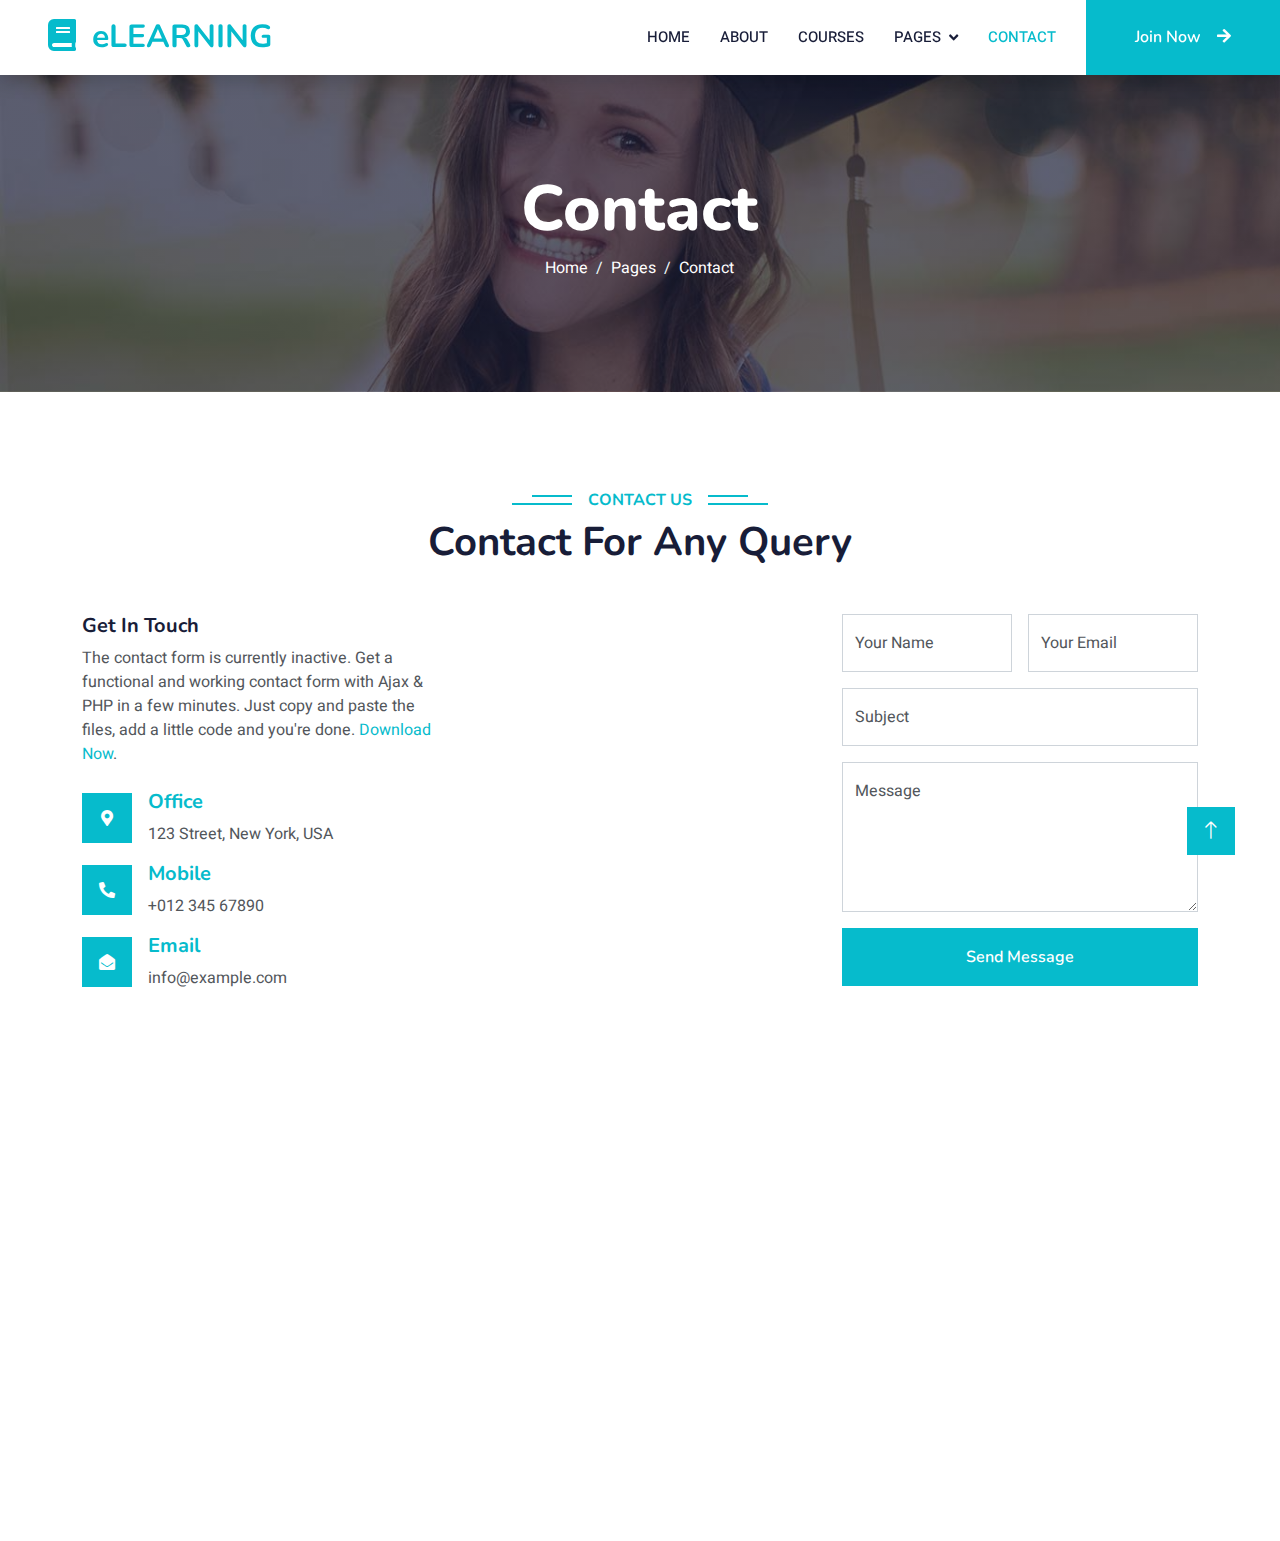
<file: contact.html>
<!DOCTYPE html>
<html lang="en">

<head>
    <meta charset="utf-8">
    <title>eLEARNING - eLearning HTML Template</title>
    <meta content="width=device-width, initial-scale=1.0" name="viewport">
    <meta content="" name="keywords">
    <meta content="" name="description">

    <!-- Favicon -->
    <link href="img/favicon.ico" rel="icon">

    <!-- Google Web Fonts -->
    <link rel="preconnect" href="https://fonts.googleapis.com">
    <link rel="preconnect" href="https://fonts.gstatic.com" crossorigin>
    <link href="https://fonts.googleapis.com/css2?family=Heebo:wght@400;500;600&family=Nunito:wght@600;700;800&display=swap" rel="stylesheet">

    <!-- Icon Font Stylesheet -->
    <link href="https://cdnjs.cloudflare.com/ajax/libs/font-awesome/5.10.0/css/all.min.css" rel="stylesheet">
    <link href="https://cdn.jsdelivr.net/npm/bootstrap-icons@1.4.1/font/bootstrap-icons.css" rel="stylesheet">

    <!-- Libraries Stylesheet -->
    <link href="lib/animate/animate.min.css" rel="stylesheet">
    <link href="lib/owlcarousel/assets/owl.carousel.min.css" rel="stylesheet">

    <!-- Customized Bootstrap Stylesheet -->
    <link href="css/bootstrap.min.css" rel="stylesheet">

    <!-- Template Stylesheet -->
    <link href="css/style.css" rel="stylesheet">
</head>

<body>
    <!-- Spinner Start -->
    <div id="spinner" class="show bg-white position-fixed translate-middle w-100 vh-100 top-50 start-50 d-flex align-items-center justify-content-center">
        <div class="spinner-border text-primary" style="width: 3rem; height: 3rem;" role="status">
            <span class="sr-only">Loading...</span>
        </div>
    </div>
    <!-- Spinner End -->


    <!-- Navbar Start -->
    <nav class="navbar navbar-expand-lg bg-white navbar-light shadow sticky-top p-0">
        <a href="index.html" class="navbar-brand d-flex align-items-center px-4 px-lg-5">
            <h2 class="m-0 text-primary"><i class="fa fa-book me-3"></i>eLEARNING</h2>
        </a>
        <button type="button" class="navbar-toggler me-4" data-bs-toggle="collapse" data-bs-target="#navbarCollapse">
            <span class="navbar-toggler-icon"></span>
        </button>
        <div class="collapse navbar-collapse" id="navbarCollapse">
            <div class="navbar-nav ms-auto p-4 p-lg-0">
                <a href="index.html" class="nav-item nav-link">Home</a>
                <a href="about.html" class="nav-item nav-link">About</a>
                <a href="courses.html" class="nav-item nav-link">Courses</a>
                <div class="nav-item dropdown">
                    <a href="#" class="nav-link dropdown-toggle" data-bs-toggle="dropdown">Pages</a>
                    <div class="dropdown-menu fade-down m-0">
                        <a href="team.html" class="dropdown-item">Our Team</a>
                        <a href="testimonial.html" class="dropdown-item">Testimonial</a>
                        <a href="404.html" class="dropdown-item">404 Page</a>
                    </div>
                </div>
                <a href="contact.html" class="nav-item nav-link active">Contact</a>
            </div>
            <a href="" class="btn btn-primary py-4 px-lg-5 d-none d-lg-block">Join Now<i class="fa fa-arrow-right ms-3"></i></a>
        </div>
    </nav>
    <!-- Navbar End -->


    <!-- Header Start -->
    <div class="container-fluid bg-primary py-5 mb-5 page-header">
        <div class="container py-5">
            <div class="row justify-content-center">
                <div class="col-lg-10 text-center">
                    <h1 class="display-3 text-white animated slideInDown">Contact</h1>
                    <nav aria-label="breadcrumb">
                        <ol class="breadcrumb justify-content-center">
                            <li class="breadcrumb-item"><a class="text-white" href="#">Home</a></li>
                            <li class="breadcrumb-item"><a class="text-white" href="#">Pages</a></li>
                            <li class="breadcrumb-item text-white active" aria-current="page">Contact</li>
                        </ol>
                    </nav>
                </div>
            </div>
        </div>
    </div>
    <!-- Header End -->


    <!-- Contact Start -->
    <div class="container-xxl py-5">
        <div class="container">
            <div class="text-center wow fadeInUp" data-wow-delay="0.1s">
                <h6 class="section-title bg-white text-center text-primary px-3">Contact Us</h6>
                <h1 class="mb-5">Contact For Any Query</h1>
            </div>
            <div class="row g-4">
                <div class="col-lg-4 col-md-6 wow fadeInUp" data-wow-delay="0.1s">
                    <h5>Get In Touch</h5>
                    <p class="mb-4">The contact form is currently inactive. Get a functional and working contact form with Ajax & PHP in a few minutes. Just copy and paste the files, add a little code and you're done. <a href="https://htmlcodex.com/contact-form">Download Now</a>.</p>
                    <div class="d-flex align-items-center mb-3">
                        <div class="d-flex align-items-center justify-content-center flex-shrink-0 bg-primary" style="width: 50px; height: 50px;">
                            <i class="fa fa-map-marker-alt text-white"></i>
                        </div>
                        <div class="ms-3">
                            <h5 class="text-primary">Office</h5>
                            <p class="mb-0">123 Street, New York, USA</p>
                        </div>
                    </div>
                    <div class="d-flex align-items-center mb-3">
                        <div class="d-flex align-items-center justify-content-center flex-shrink-0 bg-primary" style="width: 50px; height: 50px;">
                            <i class="fa fa-phone-alt text-white"></i>
                        </div>
                        <div class="ms-3">
                            <h5 class="text-primary">Mobile</h5>
                            <p class="mb-0">+012 345 67890</p>
                        </div>
                    </div>
                    <div class="d-flex align-items-center">
                        <div class="d-flex align-items-center justify-content-center flex-shrink-0 bg-primary" style="width: 50px; height: 50px;">
                            <i class="fa fa-envelope-open text-white"></i>
                        </div>
                        <div class="ms-3">
                            <h5 class="text-primary">Email</h5>
                            <p class="mb-0">info@example.com</p>
                        </div>
                    </div>
                </div>
                <div class="col-lg-4 col-md-6 wow fadeInUp" data-wow-delay="0.3s">
                    <iframe class="position-relative rounded w-100 h-100"
                        src="https://www.google.com/maps/embed?pb=!1m18!1m12!1m3!1d3001156.4288297426!2d-78.01371936852176!3d42.72876761954724!2m3!1f0!2f0!3f0!3m2!1i1024!2i768!4f13.1!3m3!1m2!1s0x4ccc4bf0f123a5a9%3A0xddcfc6c1de189567!2sNew%20York%2C%20USA!5e0!3m2!1sen!2sbd!4v1603794290143!5m2!1sen!2sbd"
                        frameborder="0" style="min-height: 300px; border:0;" allowfullscreen="" aria-hidden="false"
                        tabindex="0"></iframe>
                </div>
                <div class="col-lg-4 col-md-12 wow fadeInUp" data-wow-delay="0.5s">
                    <form>
                        <div class="row g-3">
                            <div class="col-md-6">
                                <div class="form-floating">
                                    <input type="text" class="form-control" id="name" placeholder="Your Name">
                                    <label for="name">Your Name</label>
                                </div>
                            </div>
                            <div class="col-md-6">
                                <div class="form-floating">
                                    <input type="email" class="form-control" id="email" placeholder="Your Email">
                                    <label for="email">Your Email</label>
                                </div>
                            </div>
                            <div class="col-12">
                                <div class="form-floating">
                                    <input type="text" class="form-control" id="subject" placeholder="Subject">
                                    <label for="subject">Subject</label>
                                </div>
                            </div>
                            <div class="col-12">
                                <div class="form-floating">
                                    <textarea class="form-control" placeholder="Leave a message here" id="message" style="height: 150px"></textarea>
                                    <label for="message">Message</label>
                                </div>
                            </div>
                            <div class="col-12">
                                <button class="btn btn-primary w-100 py-3" type="submit">Send Message</button>
                            </div>
                        </div>
                    </form>
                </div>
            </div>
        </div>
    </div>
    <!-- Contact End -->


    <!-- Footer Start -->
    <div class="container-fluid bg-dark text-light footer pt-5 mt-5 wow fadeIn" data-wow-delay="0.1s">
        <div class="container py-5">
            <div class="row g-5">
                <div class="col-lg-3 col-md-6">
                    <h4 class="text-white mb-3">Quick Link</h4>
                    <a class="btn btn-link" href="">About Us</a>
                    <a class="btn btn-link" href="">Contact Us</a>
                    <a class="btn btn-link" href="">Privacy Policy</a>
                    <a class="btn btn-link" href="">Terms & Condition</a>
                    <a class="btn btn-link" href="">FAQs & Help</a>
                </div>
                <div class="col-lg-3 col-md-6">
                    <h4 class="text-white mb-3">Contact</h4>
                    <p class="mb-2"><i class="fa fa-map-marker-alt me-3"></i>123 Street, New York, USA</p>
                    <p class="mb-2"><i class="fa fa-phone-alt me-3"></i>+012 345 67890</p>
                    <p class="mb-2"><i class="fa fa-envelope me-3"></i>info@example.com</p>
                    <div class="d-flex pt-2">
                        <a class="btn btn-outline-light btn-social" href=""><i class="fab fa-twitter"></i></a>
                        <a class="btn btn-outline-light btn-social" href=""><i class="fab fa-facebook-f"></i></a>
                        <a class="btn btn-outline-light btn-social" href=""><i class="fab fa-youtube"></i></a>
                        <a class="btn btn-outline-light btn-social" href=""><i class="fab fa-linkedin-in"></i></a>
                    </div>
                </div>
                <div class="col-lg-3 col-md-6">
                    <h4 class="text-white mb-3">Gallery</h4>
                    <div class="row g-2 pt-2">
                        <div class="col-4">
                            <img class="img-fluid bg-light p-1" src="img/course-1.jpg" alt="">
                        </div>
                        <div class="col-4">
                            <img class="img-fluid bg-light p-1" src="img/course-2.jpg" alt="">
                        </div>
                        <div class="col-4">
                            <img class="img-fluid bg-light p-1" src="img/course-3.jpg" alt="">
                        </div>
                        <div class="col-4">
                            <img class="img-fluid bg-light p-1" src="img/course-2.jpg" alt="">
                        </div>
                        <div class="col-4">
                            <img class="img-fluid bg-light p-1" src="img/course-3.jpg" alt="">
                        </div>
                        <div class="col-4">
                            <img class="img-fluid bg-light p-1" src="img/course-1.jpg" alt="">
                        </div>
                    </div>
                </div>
                <div class="col-lg-3 col-md-6">
                    <h4 class="text-white mb-3">Newsletter</h4>
                    <p>Dolor amet sit justo amet elitr clita ipsum elitr est.</p>
                    <div class="position-relative mx-auto" style="max-width: 400px;">
                        <input class="form-control border-0 w-100 py-3 ps-4 pe-5" type="text" placeholder="Your email">
                        <button type="button" class="btn btn-primary py-2 position-absolute top-0 end-0 mt-2 me-2">SignUp</button>
                    </div>
                </div>
            </div>
        </div>
        <div class="container">
            <div class="copyright">
                <div class="row">
                    <div class="col-md-6 text-center text-md-start mb-3 mb-md-0">
                        &copy; <a class="border-bottom" href="#">Your Site Name</a>, All Right Reserved.

                        <!--/*** This template is free as long as you keep the footer author’s credit link/attribution link/backlink. If you'd like to use the template without the footer author’s credit link/attribution link/backlink, you can purchase the Credit Removal License from "https://htmlcodex.com/credit-removal". Thank you for your support. ***/-->
                        Designed By <a class="border-bottom" href="https://htmlcodex.com">HTML Codex</a><br><br>
                        Distributed By <a class="border-bottom" href="https://themewagon.com">ThemeWagon</a>
                    </div>
                    <div class="col-md-6 text-center text-md-end">
                        <div class="footer-menu">
                            <a href="">Home</a>
                            <a href="">Cookies</a>
                            <a href="">Help</a>
                            <a href="">FQAs</a>
                        </div>
                    </div>
                </div>
            </div>
        </div>
    </div>
    <!-- Footer End -->


    <!-- Back to Top -->
    <a href="#" class="btn btn-lg btn-primary btn-lg-square back-to-top"><i class="bi bi-arrow-up"></i></a>


    <!-- JavaScript Libraries -->
    <script src="https://code.jquery.com/jquery-3.4.1.min.js"></script>
    <script src="https://cdn.jsdelivr.net/npm/bootstrap@5.0.0/dist/js/bootstrap.bundle.min.js"></script>
    <script src="lib/wow/wow.min.js"></script>
    <script src="lib/easing/easing.min.js"></script>
    <script src="lib/waypoints/waypoints.min.js"></script>
    <script src="lib/owlcarousel/owl.carousel.min.js"></script>

    <!-- Template Javascript -->
    <script src="js/main.js"></script>
</body>

</html>
</file>
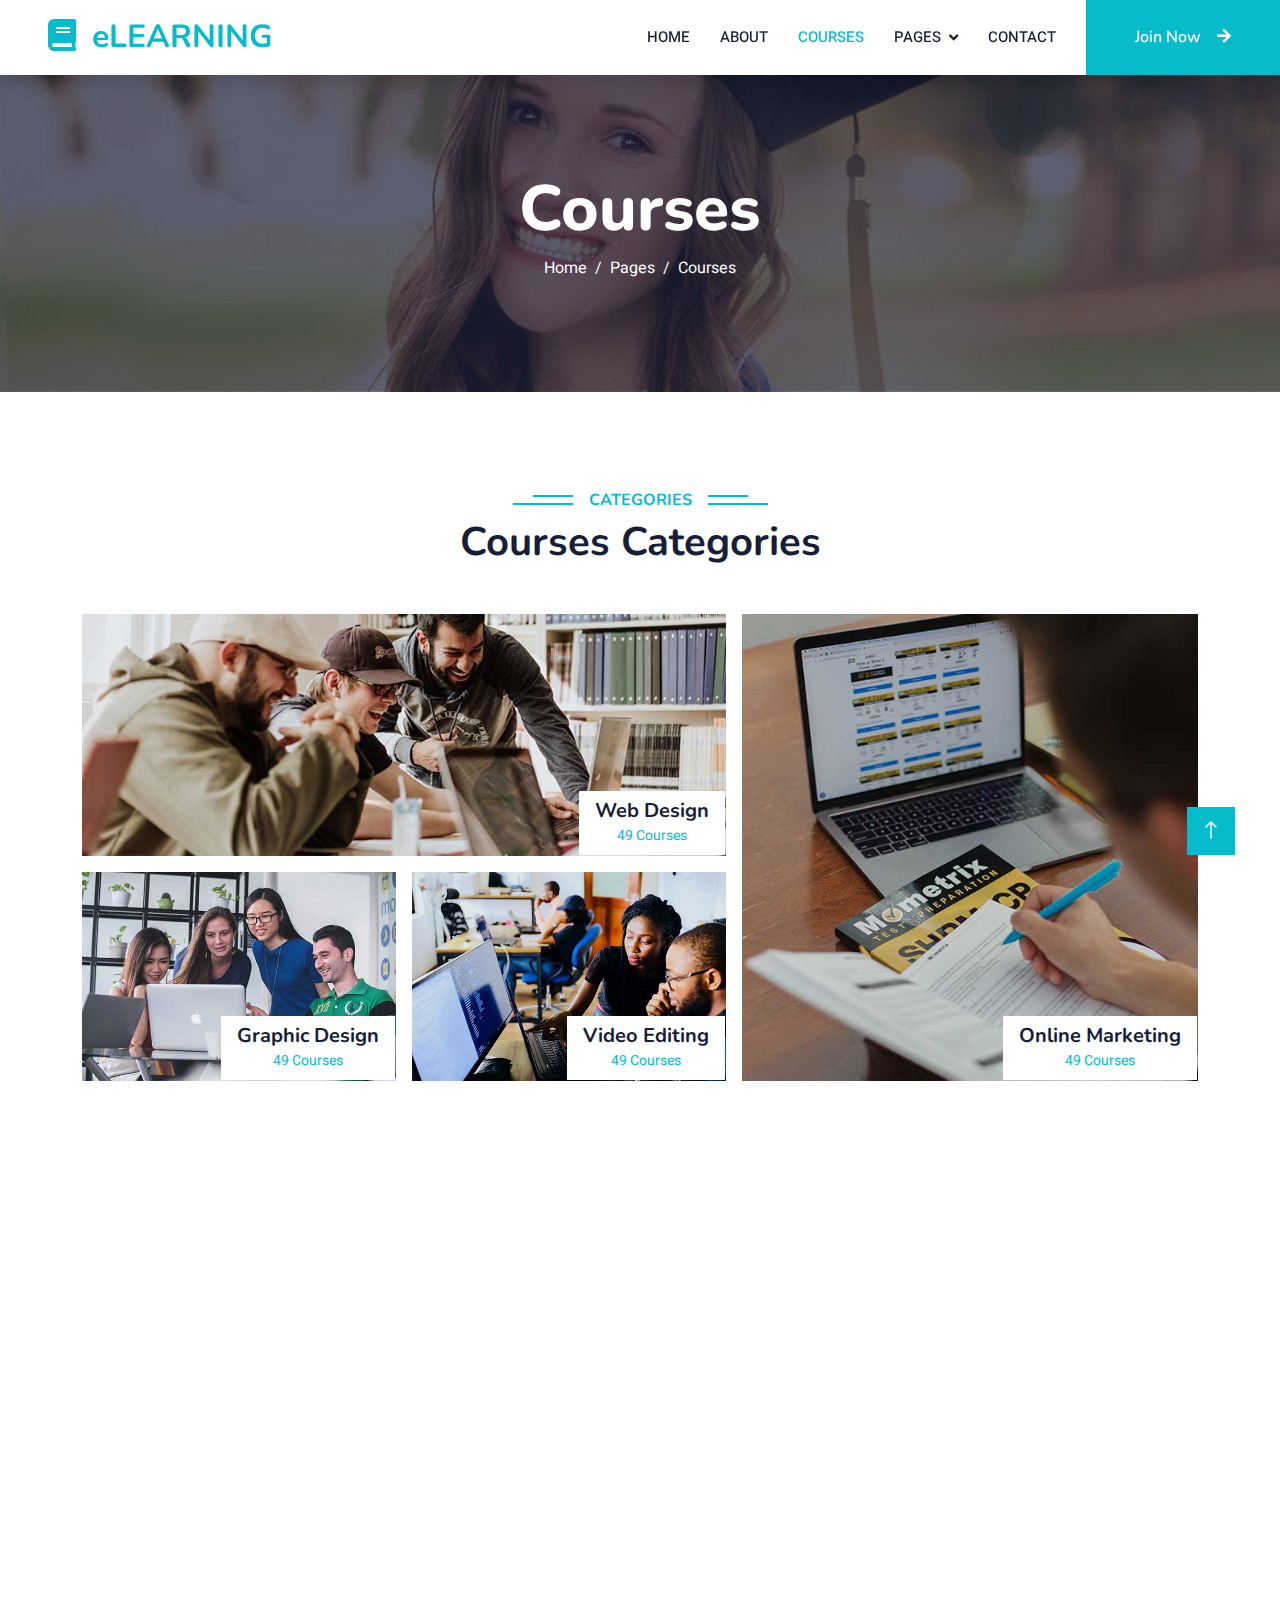
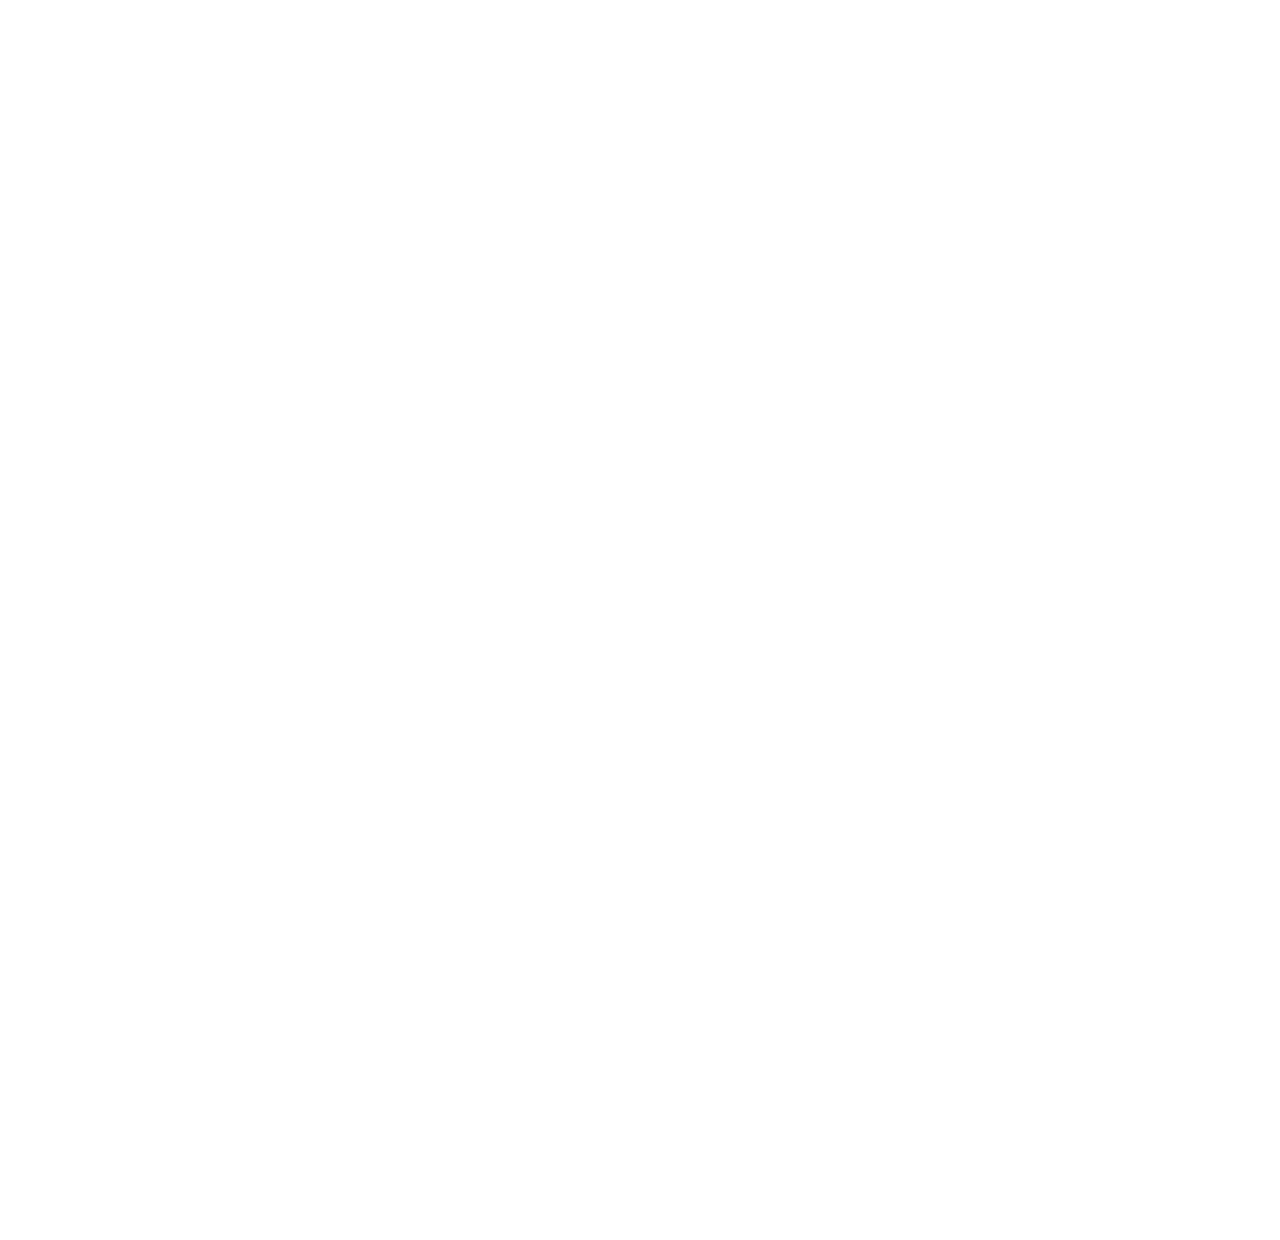
<file: courses.html>
<!DOCTYPE html>
<html lang="en">

<head>
    <meta charset="utf-8">
    <title>eLEARNING - eLearning HTML Template</title>
    <meta content="width=device-width, initial-scale=1.0" name="viewport">
    <meta content="" name="keywords">
    <meta content="" name="description">

    <!-- Favicon -->
    <link href="img/favicon.ico" rel="icon">

    <!-- Google Web Fonts -->
    <link rel="preconnect" href="https://fonts.googleapis.com">
    <link rel="preconnect" href="https://fonts.gstatic.com" crossorigin>
    <link href="https://fonts.googleapis.com/css2?family=Heebo:wght@400;500;600&family=Nunito:wght@600;700;800&display=swap" rel="stylesheet">

    <!-- Icon Font Stylesheet -->
    <link href="https://cdnjs.cloudflare.com/ajax/libs/font-awesome/5.10.0/css/all.min.css" rel="stylesheet">
    <link href="https://cdn.jsdelivr.net/npm/bootstrap-icons@1.4.1/font/bootstrap-icons.css" rel="stylesheet">

    <!-- Libraries Stylesheet -->
    <link href="lib/animate/animate.min.css" rel="stylesheet">
    <link href="lib/owlcarousel/assets/owl.carousel.min.css" rel="stylesheet">

    <!-- Customized Bootstrap Stylesheet -->
    <link href="css/bootstrap.min.css" rel="stylesheet">

    <!-- Template Stylesheet -->
    <link href="css/style.css" rel="stylesheet">
</head>

<body>
    <!-- Spinner Start -->
    <div id="spinner" class="show bg-white position-fixed translate-middle w-100 vh-100 top-50 start-50 d-flex align-items-center justify-content-center">
        <div class="spinner-border text-primary" style="width: 3rem; height: 3rem;" role="status">
            <span class="sr-only">Loading...</span>
        </div>
    </div>
    <!-- Spinner End -->


    <!-- Navbar Start -->
    <nav class="navbar navbar-expand-lg bg-white navbar-light shadow sticky-top p-0">
        <a href="index.html" class="navbar-brand d-flex align-items-center px-4 px-lg-5">
            <h2 class="m-0 text-primary"><i class="fa fa-book me-3"></i>eLEARNING</h2>
        </a>
        <button type="button" class="navbar-toggler me-4" data-bs-toggle="collapse" data-bs-target="#navbarCollapse">
            <span class="navbar-toggler-icon"></span>
        </button>
        <div class="collapse navbar-collapse" id="navbarCollapse">
            <div class="navbar-nav ms-auto p-4 p-lg-0">
                <a href="index.html" class="nav-item nav-link">Home</a>
                <a href="about.html" class="nav-item nav-link">About</a>
                <a href="courses.html" class="nav-item nav-link active">Courses</a>
                <div class="nav-item dropdown">
                    <a href="#" class="nav-link dropdown-toggle" data-bs-toggle="dropdown">Pages</a>
                    <div class="dropdown-menu fade-down m-0">
                        <a href="team.html" class="dropdown-item">Our Team</a>
                        <a href="testimonial.html" class="dropdown-item">Testimonial</a>
                        <a href="404.html" class="dropdown-item">404 Page</a>
                    </div>
                </div>
                <a href="contact.html" class="nav-item nav-link">Contact</a>
            </div>
            <a href="" class="btn btn-primary py-4 px-lg-5 d-none d-lg-block">Join Now<i class="fa fa-arrow-right ms-3"></i></a>
        </div>
    </nav>
    <!-- Navbar End -->


    <!-- Header Start -->
    <div class="container-fluid bg-primary py-5 mb-5 page-header">
        <div class="container py-5">
            <div class="row justify-content-center">
                <div class="col-lg-10 text-center">
                    <h1 class="display-3 text-white animated slideInDown">Courses</h1>
                    <nav aria-label="breadcrumb">
                        <ol class="breadcrumb justify-content-center">
                            <li class="breadcrumb-item"><a class="text-white" href="#">Home</a></li>
                            <li class="breadcrumb-item"><a class="text-white" href="#">Pages</a></li>
                            <li class="breadcrumb-item text-white active" aria-current="page">Courses</li>
                        </ol>
                    </nav>
                </div>
            </div>
        </div>
    </div>
    <!-- Header End -->


    <!-- Categories Start -->
    <div class="container-xxl py-5 category">
        <div class="container">
            <div class="text-center wow fadeInUp" data-wow-delay="0.1s">
                <h6 class="section-title bg-white text-center text-primary px-3">Categories</h6>
                <h1 class="mb-5">Courses Categories</h1>
            </div>
            <div class="row g-3">
                <div class="col-lg-7 col-md-6">
                    <div class="row g-3">
                        <div class="col-lg-12 col-md-12 wow zoomIn" data-wow-delay="0.1s">
                            <a class="position-relative d-block overflow-hidden" href="">
                                <img class="img-fluid" src="img/cat-1.jpg" alt="">
                                <div class="bg-white text-center position-absolute bottom-0 end-0 py-2 px-3" style="margin: 1px;">
                                    <h5 class="m-0">Web Design</h5>
                                    <small class="text-primary">49 Courses</small>
                                </div>
                            </a>
                        </div>
                        <div class="col-lg-6 col-md-12 wow zoomIn" data-wow-delay="0.3s">
                            <a class="position-relative d-block overflow-hidden" href="">
                                <img class="img-fluid" src="img/cat-2.jpg" alt="">
                                <div class="bg-white text-center position-absolute bottom-0 end-0 py-2 px-3" style="margin: 1px;">
                                    <h5 class="m-0">Graphic Design</h5>
                                    <small class="text-primary">49 Courses</small>
                                </div>
                            </a>
                        </div>
                        <div class="col-lg-6 col-md-12 wow zoomIn" data-wow-delay="0.5s">
                            <a class="position-relative d-block overflow-hidden" href="">
                                <img class="img-fluid" src="img/cat-3.jpg" alt="">
                                <div class="bg-white text-center position-absolute bottom-0 end-0 py-2 px-3" style="margin: 1px;">
                                    <h5 class="m-0">Video Editing</h5>
                                    <small class="text-primary">49 Courses</small>
                                </div>
                            </a>
                        </div>
                    </div>
                </div>
                <div class="col-lg-5 col-md-6 wow zoomIn" data-wow-delay="0.7s" style="min-height: 350px;">
                    <a class="position-relative d-block h-100 overflow-hidden" href="">
                        <img class="img-fluid position-absolute w-100 h-100" src="img/cat-4.jpg" alt="" style="object-fit: cover;">
                        <div class="bg-white text-center position-absolute bottom-0 end-0 py-2 px-3" style="margin:  1px;">
                            <h5 class="m-0">Online Marketing</h5>
                            <small class="text-primary">49 Courses</small>
                        </div>
                    </a>
                </div>
            </div>
        </div>
    </div>
    <!-- Categories Start -->


    <!-- Courses Start -->
    <div class="container-xxl py-5">
        <div class="container">
            <div class="text-center wow fadeInUp" data-wow-delay="0.1s">
                <h6 class="section-title bg-white text-center text-primary px-3">Courses</h6>
                <h1 class="mb-5">Popular Courses</h1>
            </div>
            <div class="row g-4 justify-content-center">
                <div class="col-lg-4 col-md-6 wow fadeInUp" data-wow-delay="0.1s">
                    <div class="course-item bg-light">
                        <div class="position-relative overflow-hidden">
                            <img class="img-fluid" src="img/course-1.jpg" alt="">
                            <div class="w-100 d-flex justify-content-center position-absolute bottom-0 start-0 mb-4">
                                <a href="#" class="flex-shrink-0 btn btn-sm btn-primary px-3 border-end" style="border-radius: 30px 0 0 30px;">Read More</a>
                                <a href="#" class="flex-shrink-0 btn btn-sm btn-primary px-3" style="border-radius: 0 30px 30px 0;">Join Now</a>
                            </div>
                        </div>
                        <div class="text-center p-4 pb-0">
                            <h3 class="mb-0">$149.00</h3>
                            <div class="mb-3">
                                <small class="fa fa-star text-primary"></small>
                                <small class="fa fa-star text-primary"></small>
                                <small class="fa fa-star text-primary"></small>
                                <small class="fa fa-star text-primary"></small>
                                <small class="fa fa-star text-primary"></small>
                                <small>(123)</small>
                            </div>
                            <h5 class="mb-4">Web Design & Development Course for Beginners</h5>
                        </div>
                        <div class="d-flex border-top">
                            <small class="flex-fill text-center border-end py-2"><i class="fa fa-user-tie text-primary me-2"></i>John Doe</small>
                            <small class="flex-fill text-center border-end py-2"><i class="fa fa-clock text-primary me-2"></i>1.49 Hrs</small>
                            <small class="flex-fill text-center py-2"><i class="fa fa-user text-primary me-2"></i>30 Students</small>
                        </div>
                    </div>
                </div>
                <div class="col-lg-4 col-md-6 wow fadeInUp" data-wow-delay="0.3s">
                    <div class="course-item bg-light">
                        <div class="position-relative overflow-hidden">
                            <img class="img-fluid" src="img/course-2.jpg" alt="">
                            <div class="w-100 d-flex justify-content-center position-absolute bottom-0 start-0 mb-4">
                                <a href="#" class="flex-shrink-0 btn btn-sm btn-primary px-3 border-end" style="border-radius: 30px 0 0 30px;">Read More</a>
                                <a href="#" class="flex-shrink-0 btn btn-sm btn-primary px-3" style="border-radius: 0 30px 30px 0;">Join Now</a>
                            </div>
                        </div>
                        <div class="text-center p-4 pb-0">
                            <h3 class="mb-0">$149.00</h3>
                            <div class="mb-3">
                                <small class="fa fa-star text-primary"></small>
                                <small class="fa fa-star text-primary"></small>
                                <small class="fa fa-star text-primary"></small>
                                <small class="fa fa-star text-primary"></small>
                                <small class="fa fa-star text-primary"></small>
                                <small>(123)</small>
                            </div>
                            <h5 class="mb-4">Web Design & Development Course for Beginners</h5>
                        </div>
                        <div class="d-flex border-top">
                            <small class="flex-fill text-center border-end py-2"><i class="fa fa-user-tie text-primary me-2"></i>John Doe</small>
                            <small class="flex-fill text-center border-end py-2"><i class="fa fa-clock text-primary me-2"></i>1.49 Hrs</small>
                            <small class="flex-fill text-center py-2"><i class="fa fa-user text-primary me-2"></i>30 Students</small>
                        </div>
                    </div>
                </div>
                <div class="col-lg-4 col-md-6 wow fadeInUp" data-wow-delay="0.5s">
                    <div class="course-item bg-light">
                        <div class="position-relative overflow-hidden">
                            <img class="img-fluid" src="img/course-3.jpg" alt="">
                            <div class="w-100 d-flex justify-content-center position-absolute bottom-0 start-0 mb-4">
                                <a href="#" class="flex-shrink-0 btn btn-sm btn-primary px-3 border-end" style="border-radius: 30px 0 0 30px;">Read More</a>
                                <a href="#" class="flex-shrink-0 btn btn-sm btn-primary px-3" style="border-radius: 0 30px 30px 0;">Join Now</a>
                            </div>
                        </div>
                        <div class="text-center p-4 pb-0">
                            <h3 class="mb-0">$149.00</h3>
                            <div class="mb-3">
                                <small class="fa fa-star text-primary"></small>
                                <small class="fa fa-star text-primary"></small>
                                <small class="fa fa-star text-primary"></small>
                                <small class="fa fa-star text-primary"></small>
                                <small class="fa fa-star text-primary"></small>
                                <small>(123)</small>
                            </div>
                            <h5 class="mb-4">Web Design & Development Course for Beginners</h5>
                        </div>
                        <div class="d-flex border-top">
                            <small class="flex-fill text-center border-end py-2"><i class="fa fa-user-tie text-primary me-2"></i>John Doe</small>
                            <small class="flex-fill text-center border-end py-2"><i class="fa fa-clock text-primary me-2"></i>1.49 Hrs</small>
                            <small class="flex-fill text-center py-2"><i class="fa fa-user text-primary me-2"></i>30 Students</small>
                        </div>
                    </div>
                </div>
            </div>
        </div>
    </div>
    <!-- Courses End -->


    <!-- Testimonial Start -->
    <div class="container-xxl py-5 wow fadeInUp" data-wow-delay="0.1s">
        <div class="container">
            <div class="text-center">
                <h6 class="section-title bg-white text-center text-primary px-3">Testimonial</h6>
                <h1 class="mb-5">Our Students Say!</h1>
            </div>
            <div class="owl-carousel testimonial-carousel position-relative">
                <div class="testimonial-item text-center">
                    <img class="border rounded-circle p-2 mx-auto mb-3" src="img/testimonial-1.jpg" style="width: 80px; height: 80px;">
                    <h5 class="mb-0">Client Name</h5>
                    <p>Profession</p>
                    <div class="testimonial-text bg-light text-center p-4">
                    <p class="mb-0">Tempor erat elitr rebum at clita. Diam dolor diam ipsum sit diam amet diam et eos. Clita erat ipsum et lorem et sit.</p>
                    </div>
                </div>
                <div class="testimonial-item text-center">
                    <img class="border rounded-circle p-2 mx-auto mb-3" src="img/testimonial-2.jpg" style="width: 80px; height: 80px;">
                    <h5 class="mb-0">Client Name</h5>
                    <p>Profession</p>
                    <div class="testimonial-text bg-light text-center p-4">
                    <p class="mb-0">Tempor erat elitr rebum at clita. Diam dolor diam ipsum sit diam amet diam et eos. Clita erat ipsum et lorem et sit.</p>
                    </div>
                </div>
                <div class="testimonial-item text-center">
                    <img class="border rounded-circle p-2 mx-auto mb-3" src="img/testimonial-3.jpg" style="width: 80px; height: 80px;">
                    <h5 class="mb-0">Client Name</h5>
                    <p>Profession</p>
                    <div class="testimonial-text bg-light text-center p-4">
                    <p class="mb-0">Tempor erat elitr rebum at clita. Diam dolor diam ipsum sit diam amet diam et eos. Clita erat ipsum et lorem et sit.</p>
                    </div>
                </div>
                <div class="testimonial-item text-center">
                    <img class="border rounded-circle p-2 mx-auto mb-3" src="img/testimonial-4.jpg" style="width: 80px; height: 80px;">
                    <h5 class="mb-0">Client Name</h5>
                    <p>Profession</p>
                    <div class="testimonial-text bg-light text-center p-4">
                    <p class="mb-0">Tempor erat elitr rebum at clita. Diam dolor diam ipsum sit diam amet diam et eos. Clita erat ipsum et lorem et sit.</p>
                    </div>
                </div>
            </div>
        </div>
    </div>
    <!-- Testimonial End -->
        

    <!-- Footer Start -->
    <div class="container-fluid bg-dark text-light footer pt-5 mt-5 wow fadeIn" data-wow-delay="0.1s">
        <div class="container py-5">
            <div class="row g-5">
                <div class="col-lg-3 col-md-6">
                    <h4 class="text-white mb-3">Quick Link</h4>
                    <a class="btn btn-link" href="">About Us</a>
                    <a class="btn btn-link" href="">Contact Us</a>
                    <a class="btn btn-link" href="">Privacy Policy</a>
                    <a class="btn btn-link" href="">Terms & Condition</a>
                    <a class="btn btn-link" href="">FAQs & Help</a>
                </div>
                <div class="col-lg-3 col-md-6">
                    <h4 class="text-white mb-3">Contact</h4>
                    <p class="mb-2"><i class="fa fa-map-marker-alt me-3"></i>123 Street, New York, USA</p>
                    <p class="mb-2"><i class="fa fa-phone-alt me-3"></i>+012 345 67890</p>
                    <p class="mb-2"><i class="fa fa-envelope me-3"></i>info@example.com</p>
                    <div class="d-flex pt-2">
                        <a class="btn btn-outline-light btn-social" href=""><i class="fab fa-twitter"></i></a>
                        <a class="btn btn-outline-light btn-social" href=""><i class="fab fa-facebook-f"></i></a>
                        <a class="btn btn-outline-light btn-social" href=""><i class="fab fa-youtube"></i></a>
                        <a class="btn btn-outline-light btn-social" href=""><i class="fab fa-linkedin-in"></i></a>
                    </div>
                </div>
                <div class="col-lg-3 col-md-6">
                    <h4 class="text-white mb-3">Gallery</h4>
                    <div class="row g-2 pt-2">
                        <div class="col-4">
                            <img class="img-fluid bg-light p-1" src="img/course-1.jpg" alt="">
                        </div>
                        <div class="col-4">
                            <img class="img-fluid bg-light p-1" src="img/course-2.jpg" alt="">
                        </div>
                        <div class="col-4">
                            <img class="img-fluid bg-light p-1" src="img/course-3.jpg" alt="">
                        </div>
                        <div class="col-4">
                            <img class="img-fluid bg-light p-1" src="img/course-2.jpg" alt="">
                        </div>
                        <div class="col-4">
                            <img class="img-fluid bg-light p-1" src="img/course-3.jpg" alt="">
                        </div>
                        <div class="col-4">
                            <img class="img-fluid bg-light p-1" src="img/course-1.jpg" alt="">
                        </div>
                    </div>
                </div>
                <div class="col-lg-3 col-md-6">
                    <h4 class="text-white mb-3">Newsletter</h4>
                    <p>Dolor amet sit justo amet elitr clita ipsum elitr est.</p>
                    <div class="position-relative mx-auto" style="max-width: 400px;">
                        <input class="form-control border-0 w-100 py-3 ps-4 pe-5" type="text" placeholder="Your email">
                        <button type="button" class="btn btn-primary py-2 position-absolute top-0 end-0 mt-2 me-2">SignUp</button>
                    </div>
                </div>
            </div>
        </div>
        <div class="container">
            <div class="copyright">
                <div class="row">
                    <div class="col-md-6 text-center text-md-start mb-3 mb-md-0">
                        &copy; <a class="border-bottom" href="#">Your Site Name</a>, All Right Reserved.

                        <!--/*** This template is free as long as you keep the footer author’s credit link/attribution link/backlink. If you'd like to use the template without the footer author’s credit link/attribution link/backlink, you can purchase the Credit Removal License from "https://htmlcodex.com/credit-removal". Thank you for your support. ***/-->
                        Designed By <a class="border-bottom" href="https://htmlcodex.com">HTML Codex</a><br><br>
                        Distributed By <a class="border-bottom" href="https://themewagon.com">ThemeWagon</a>
                    </div>
                    <div class="col-md-6 text-center text-md-end">
                        <div class="footer-menu">
                            <a href="">Home</a>
                            <a href="">Cookies</a>
                            <a href="">Help</a>
                            <a href="">FQAs</a>
                        </div>
                    </div>
                </div>
            </div>
        </div>
    </div>
    <!-- Footer End -->


    <!-- Back to Top -->
    <a href="#" class="btn btn-lg btn-primary btn-lg-square back-to-top"><i class="bi bi-arrow-up"></i></a>


    <!-- JavaScript Libraries -->
    <script src="https://code.jquery.com/jquery-3.4.1.min.js"></script>
    <script src="https://cdn.jsdelivr.net/npm/bootstrap@5.0.0/dist/js/bootstrap.bundle.min.js"></script>
    <script src="lib/wow/wow.min.js"></script>
    <script src="lib/easing/easing.min.js"></script>
    <script src="lib/waypoints/waypoints.min.js"></script>
    <script src="lib/owlcarousel/owl.carousel.min.js"></script>

    <!-- Template Javascript -->
    <script src="js/main.js"></script>
</body>

</html>
</file>
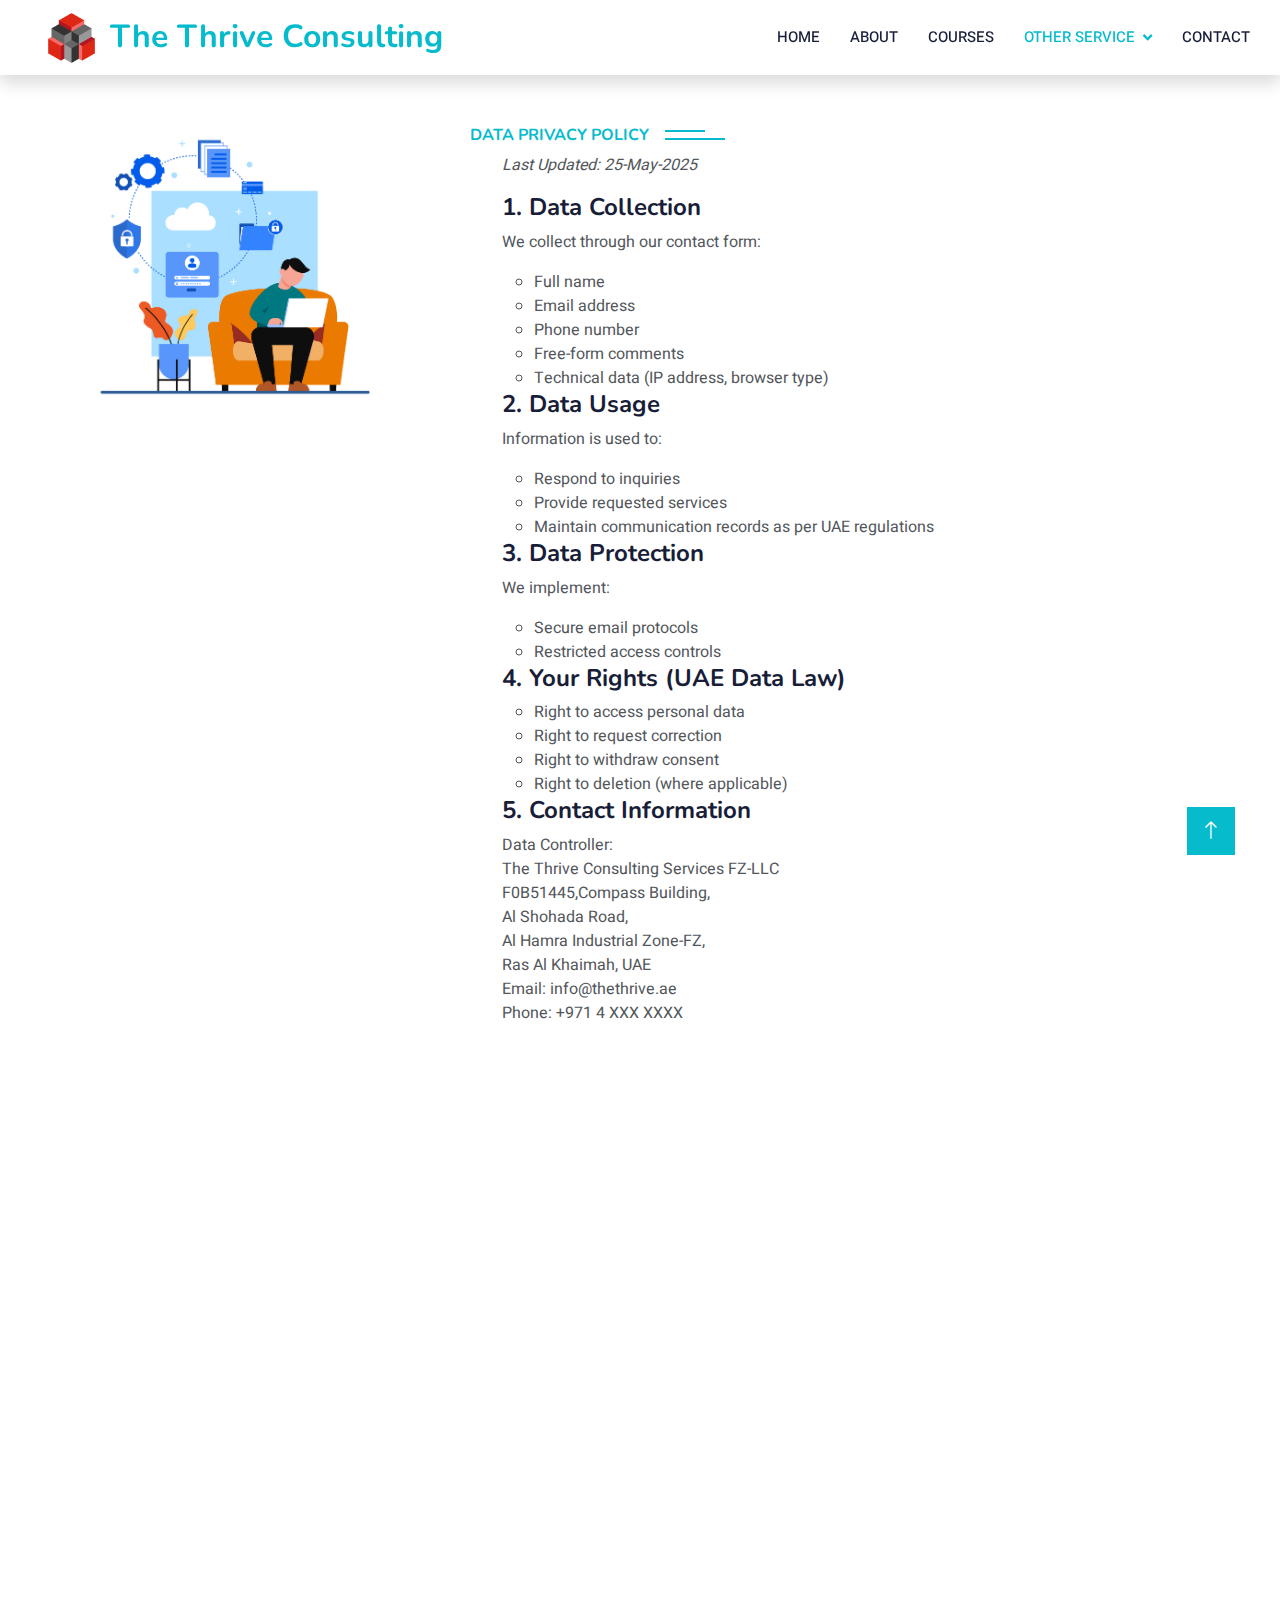
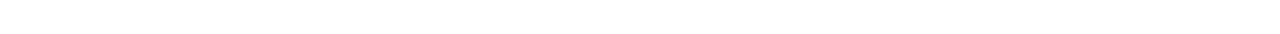
<file: privacy.html>
<!DOCTYPE html>
<html lang="en">

<head>
    <meta charset="utf-8">
    <title>The Thrive-Learn Today, Lead Tomorrow</title>
    <meta content="width=device-width, initial-scale=1.0" name="viewport">
    <meta content="" name="keywords">
    <meta content="" name="description">

    <!-- Favicon -->
    <link href="img/favicon.ico" rel="icon">

    <!-- Google Web Fonts -->
    <link rel="preconnect" href="https://fonts.googleapis.com">
    <link rel="preconnect" href="https://fonts.gstatic.com" crossorigin>
    <link href="https://fonts.googleapis.com/css2?family=Heebo:wght@400;500;600&family=Nunito:wght@600;700;800&display=swap" rel="stylesheet">

    <!-- Icon Font Stylesheet -->
    <link href="https://cdnjs.cloudflare.com/ajax/libs/font-awesome/5.10.0/css/all.min.css" rel="stylesheet">
    <link href="https://cdn.jsdelivr.net/npm/bootstrap-icons@1.4.1/font/bootstrap-icons.css" rel="stylesheet">

    <!-- Libraries Stylesheet -->
    <link href="lib/animate/animate.min.css" rel="stylesheet">
    <link href="lib/owlcarousel/assets/owl.carousel.min.css" rel="stylesheet">

    <!-- Customized Bootstrap Stylesheet -->
    <link href="css/bootstrap.min.css" rel="stylesheet">

    <!-- Template Stylesheet -->
    <link href="css/style.css" rel="stylesheet">
</head>

<body>
    <!-- Spinner Start -->
    <div id="spinner" class="show bg-white position-fixed translate-middle w-100 vh-100 top-50 start-50 d-flex align-items-center justify-content-center">
        <div class="spinner-border text-primary" style="width: 3rem; height: 3rem;" role="status">
            <span class="sr-only">Loading...</span>
        </div>
    </div>
    <!-- Spinner End -->


    <!-- Navbar Start -->
    <nav class="navbar navbar-expand-lg bg-white navbar-light shadow sticky-top p-0">
        <a href="index.html" class="navbar-brand d-flex align-items-center px-4 px-lg-5">
            <h2 class="m-0 text-primary" style="display: flex; align-items: center;">
                <img src="img/icononly_transparent_nobuffer.png" alt="Logo" style="height: 50px; margin-right: 15px;">
                The Thrive Consulting
            </h2>
        </a>
        <button type="button" class="navbar-toggler me-4" data-bs-toggle="collapse" data-bs-target="#navbarCollapse">
            <span class="navbar-toggler-icon"></span>
        </button>
        <div class="collapse navbar-collapse" id="navbarCollapse">
            <div class="navbar-nav ms-auto p-4 p-lg-0">
                <a href="index.html" class="nav-item nav-link">Home</a>
                <a href="about.html" class="nav-item nav-link">About</a>
                <a href="courses.html" class="nav-item nav-link">Courses</a>
                <div class="nav-item dropdown">
                    <a href="#" class="nav-link dropdown-toggle active" data-bs-toggle="dropdown">Other Service</a>
                    <div class="dropdown-menu fade-down m-0">
                        <a href="career-guide.html" class="dropdown-item">Career Guidance</a>
                        <!--<a href="consulting.html" class="dropdown-item">Consulting</a>-->
                        <!--<a href="404.html" class="dropdown-item active">404 Page</a>-->
                    </div>
                </div>
                <a href="contact.html" class="nav-item nav-link">Contact</a>
            </div>
            <!--<a href="" class="btn btn-primary py-4 px-lg-5 d-none d-lg-block">Join Now<i class="fa fa-arrow-right ms-3"></i></a>-->
        </div>
    </nav>
    <!-- Navbar End -->


    <!-- Header Start -->
    <!--<div class="container-fluid bg-primary py-5 mb-5 page-header">
        <div class="container py-5">
            <div class="row justify-content-center">
                <div class="col-lg-10 text-center">
                    <h1 class="display-3 text-white animated slideInDown">Not Found</h1>
                    <nav aria-label="breadcrumb">
                        <ol class="breadcrumb justify-content-center">
                            <li class="breadcrumb-item"><a class="text-white" href="#">Home</a></li>
                            <li class="breadcrumb-item"><a class="text-white" href="#">Pages</a></li>
                            <li class="breadcrumb-item text-white active" aria-current="page">404</li>
                        </ol>
                    </nav>
                </div>
            </div>
        </div>
    </div>-->
    <!-- Header End -->


    <!-- 404 Start -->
    <!--<div class="container-xxl py-5 wow fadeInUp" data-wow-delay="0.1s">
        <div class="container text-center">
            <div class="row justify-content-center">
                <div class="col-lg-6">
                    <i class="bi bi-exclamation-triangle display-1 text-primary"></i>
                    <h1 class="display-1">404</h1>
                    <h1 class="mb-4">Page Not Found</h1>
                    <p class="mb-4">We’re sorry, the page you have looked for does not exist in our website! Maybe go to our home page or try to use a search?</p>
                    <a class="btn btn-primary rounded-pill py-3 px-5" href="">Go Back To Home</a>
                </div>
            </div>
        </div>
    </div>-->
    <!-- 404 End -->
    <div class="container-xxl py-5">
        <div class="container">
            <div class="row g-5">
                <div class="col-lg-4 wow fadeInUp" data-wow-delay="0.1s" style="min-height: 300px;">
                    <div class="position-relative h-100">
                        <img class="img-fluid position-absolute w-90 h-90" src="img/DP.jpg" alt="" style="object-fit: cover; width: auto; height: 300px;">
                    </div>
                </div>
                <div class="col-lg-8 wow fadeInUp" data-wow-delay="0.3s">
                    <h6 class="section-title bg-white text-start text-primary pe-3">Data Privacy Policy</h6>
                    <!--<h5 class="mb-4">Develop the key interpersonal and leadership skills necessary for success in the modern workplace. Our soft skills training covers:</h5>-->
                    <ul>
<section id="privacy-policy">
        <div class="policy-section">
            <!--<h2>Privacy Policy</h2>-->
            <p><em>Last Updated: 25-May-2025</em></p>

            <h4>1. Data Collection</h4>
            <p>We collect through our contact form:</p>
            <ul>
                <li>Full name</li>
                <li>Email address</li>
                <li>Phone number</li>
                <li>Free-form comments</li>
                <li>Technical data (IP address, browser type)</li>
            </ul>

            <h4>2. Data Usage</h4>
            <p>Information is used to:</p>
            <ul>
                <li>Respond to inquiries</li>
                <li>Provide requested services</li>
                <li>Maintain communication records as per UAE regulations</li>
            </ul>

            <h4>3. Data Protection</h4>
            <p>We implement:</p>
            <ul>
                <li>Secure email protocols</li>
                <li>Restricted access controls</li>
                <!--<li>Regular system audits</li>-->
            </ul>

            <h4>4. Your Rights (UAE Data Law)</h4>
            <ul>
                <li>Right to access personal data</li>
                <li>Right to request correction</li>
                <li>Right to withdraw consent</li>
                <li>Right to deletion (where applicable)</li>
            </ul>

            <h4>5. Contact Information</h4>
            <p>Data Controller:<br>
                    The Thrive Consulting Services FZ-LLC<br>
                    F0B51445,Compass Building,<br>
                    Al Shohada Road,<br>
                    Al Hamra Industrial Zone-FZ,<br>
                    Ras Al Khaimah, UAE<br>
                    Email: info@thethrive.ae<br>
                    Phone: +971 4 XXX XXXX</p>
        </div>
    </section>
                    </ul>
                </div>
            </div>
        </div>
    </div>
    
    <!-- Footer Start -->
    <div class="container-fluid bg-dark text-light footer pt-5 mt-5 wow fadeIn" data-wow-delay="0.1s">
        <div class="container py-5">
            <div class="row g-5">
                <div class="col-lg-3 col-md-6">
                    <h4 class="text-white mb-3">Quick Link</h4>
                    <a class="btn btn-link" href="about.html">About Us</a>
                    <a class="btn btn-link" href="contact.html">Contact Us</a>
                    <a class="btn btn-link" href="privacy.html">Privacy Policy</a>
                    <!--<a class="btn btn-link" href="">Terms & Condition</a>
                    <a class="btn btn-link" href="">FAQs & Help</a>-->
                </div>
                <div class="col-lg-3 col-md-6">
                    <h4 class="text-white mb-3">Contact</h4>
                    <p class="mb-2"><i class="fa fa-map-marker-alt me-3"></i>F0B51445,Compass Building,</p>
                    <p class="mb-2"><i class="fa fa-map-marker-alt me-3"></i>Al Shohada Road,</p>
                    <p class="mb-2"><i class="fa fa-map-marker-alt me-3"></i>Al Hamra Industrial Zone-FZ,</p>
                    <p class="mb-2"><i class="fa fa-map-marker-alt me-3"></i>Ras Al Khaimah, UAE.</p>
                    <p class="mb-2"><i class="fa fa-phone-alt me-3"></i>+012 345 67890</p>
                    <p class="mb-2"><i class="fa fa-envelope me-3"></i>info@thethrive.ae</p>
                    <div class="d-flex pt-2">
                        <!--<a class="btn btn-outline-light btn-social" href=""><i class="fab fa-facebook-f"></i></a>-->
                        <a class="btn btn-outline-light btn-social" href=""><i class="fab fa-linkedin-in"></i></a>
                    </div>
                </div>
                <!--<div class="col-lg-3 col-md-6">
                    <h4 class="text-white mb-3">Gallery</h4>
                    <div class="row g-2 pt-2">
                        <div class="col-4">
                            <img class="img-fluid bg-light p-1" src="img/course-1.jpg" alt="">
                        </div>
                        <div class="col-4">
                            <img class="img-fluid bg-light p-1" src="img/course-2.jpg" alt="">
                        </div>
                        <div class="col-4">
                            <img class="img-fluid bg-light p-1" src="img/course-3.jpg" alt="">
                        </div>
                        <div class="col-4">
                            <img class="img-fluid bg-light p-1" src="img/course-2.jpg" alt="">
                        </div>
                        <div class="col-4">
                            <img class="img-fluid bg-light p-1" src="img/course-3.jpg" alt="">
                        </div>
                        <div class="col-4">
                            <img class="img-fluid bg-light p-1" src="img/course-1.jpg" alt="">
                        </div>
                    </div>
                </div>-->
                <!--<div class="col-lg-3 col-md-6">
                    <h4 class="text-white mb-3">Newsletter</h4>
                    <p>Dolor amet sit justo amet elitr clita ipsum elitr est.</p>
                    <div class="position-relative mx-auto" style="max-width: 400px;">
                        <input class="form-control border-0 w-100 py-3 ps-4 pe-5" type="text" placeholder="Your email">
                        <button type="button" class="btn btn-primary py-2 position-absolute top-0 end-0 mt-2 me-2">SignUp</button>
                    </div>
                </div>-->
            </div>
        </div>
        <div class="container">
            <div class="copyright">
                <div class="row">
                    <div class="col-md-6 text-center text-md-start mb-3 mb-md-0">
                        &copy;The Thrive Consulting Services FZ-LLC, All Right Reserved.

                        <!--/*** This template is free as long as you keep the footer author’s credit link/attribution link/backlink. If you'd like to use the template without the footer author’s credit link/attribution link/backlink, you can purchase the Credit Removal License from "https://htmlcodex.com/credit-removal". Thank you for your support. ***/-->
                        <!--Designed By <a class="border-bottom" href="https://htmlcodex.com">HTML Codex</a><br><br>
                        Distributed By <a class="border-bottom" href="https://themewagon.com">ThemeWagon</a>-->
                    </div>
                    <!--<div class="col-md-6 text-center text-md-end">
                        <div class="footer-menu">
                            <a href="">Home</a>
                            <a href="">Cookies</a>
                            <a href="">Help</a>
                            <a href="">FQAs</a>
                        </div>
                    </div>-->
                </div>
            </div>
        </div>
    </div>
    <!-- Footer End -->


    <!-- Back to Top -->
    <a href="#" class="btn btn-lg btn-primary btn-lg-square back-to-top"><i class="bi bi-arrow-up"></i></a>


    <!-- JavaScript Libraries -->
    <script src="https://code.jquery.com/jquery-3.4.1.min.js"></script>
    <script src="https://cdn.jsdelivr.net/npm/bootstrap@5.0.0/dist/js/bootstrap.bundle.min.js"></script>
    <script src="lib/wow/wow.min.js"></script>
    <script src="lib/easing/easing.min.js"></script>
    <script src="lib/waypoints/waypoints.min.js"></script>
    <script src="lib/owlcarousel/owl.carousel.min.js"></script>

    <!-- Template Javascript -->
    <script src="js/main.js"></script>
</body>

</html>
</file>
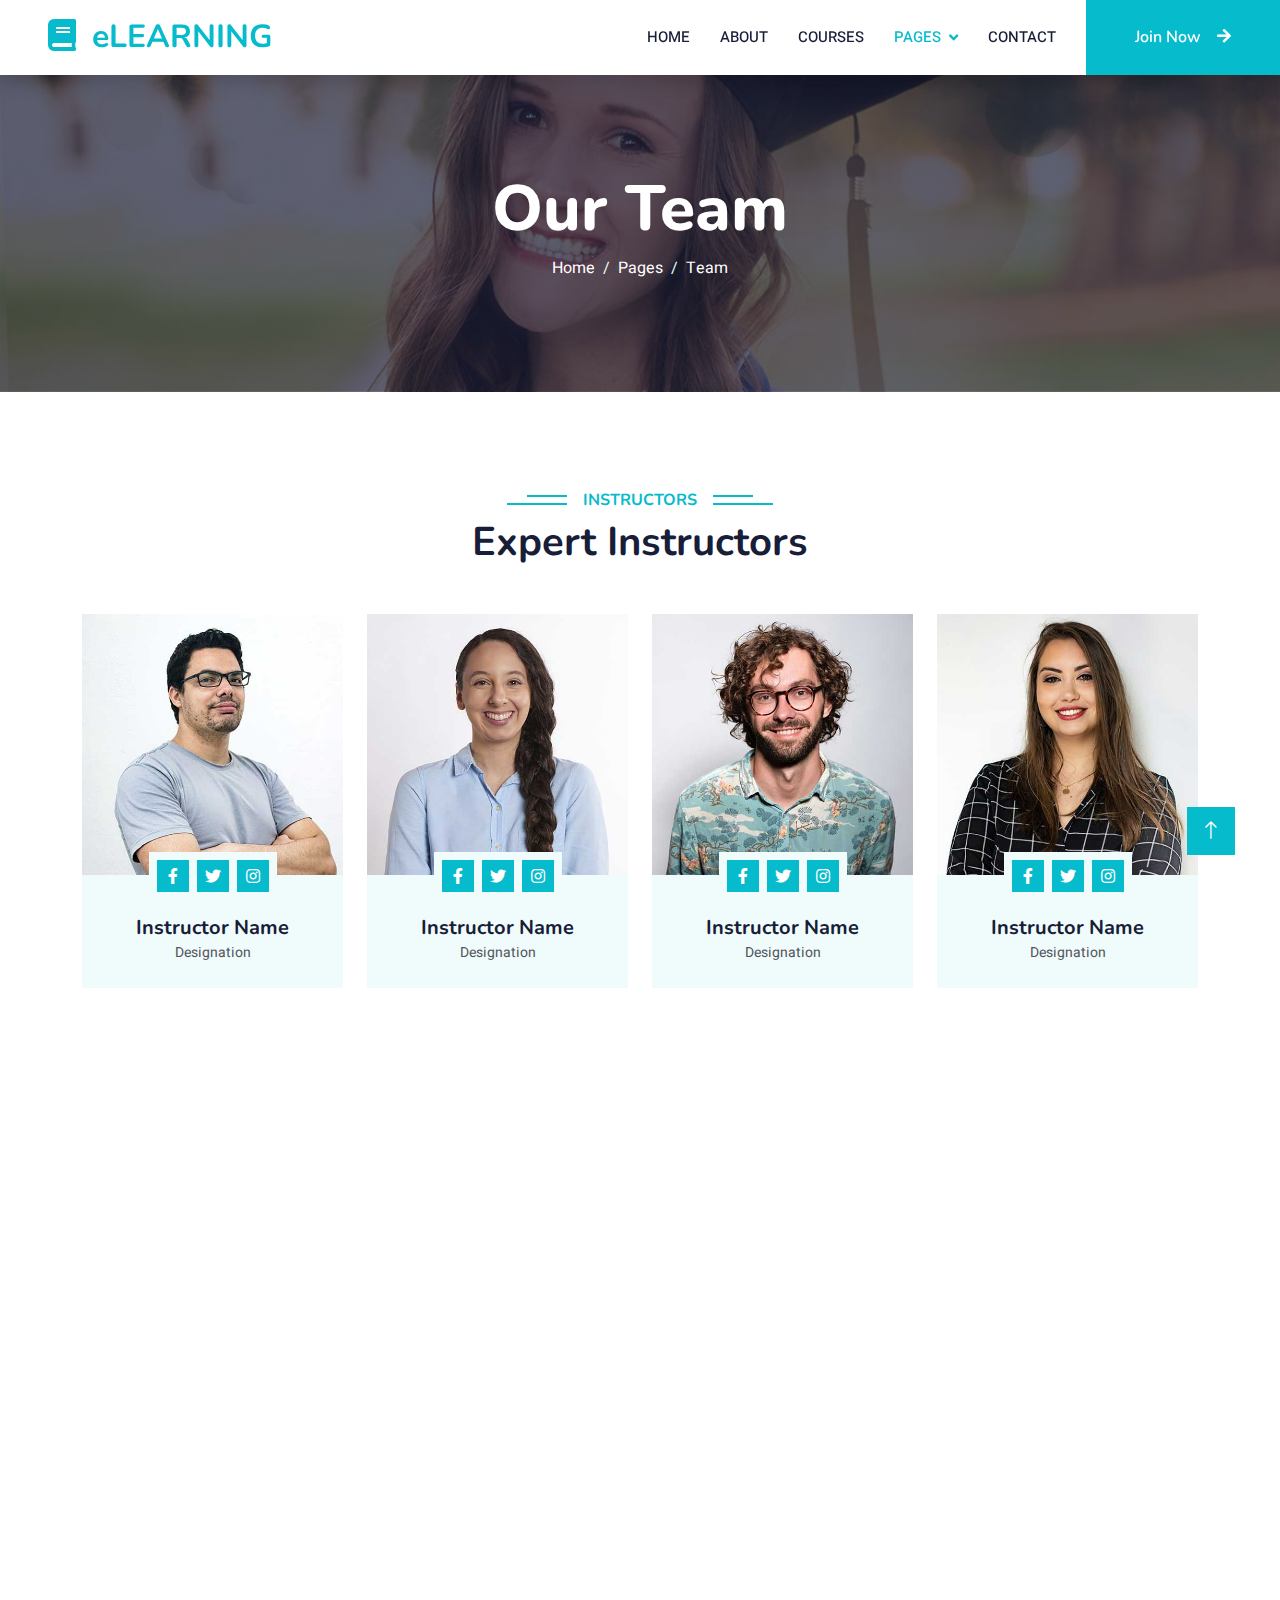
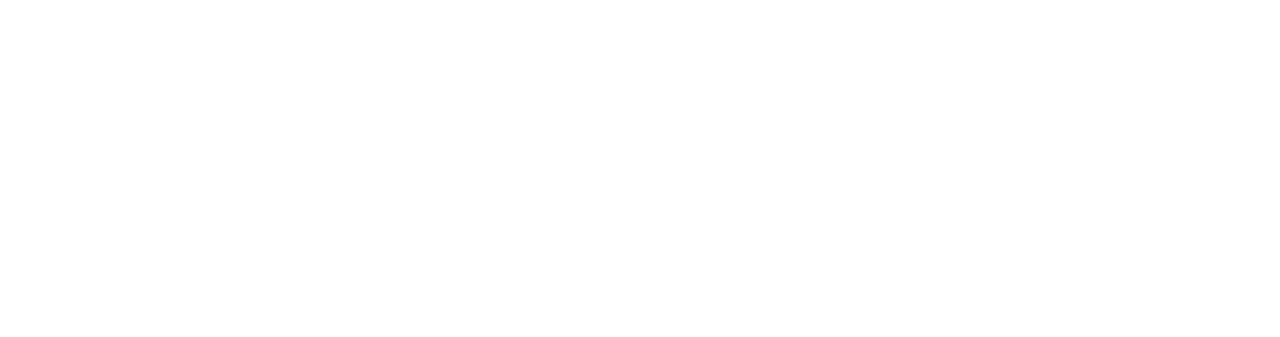
<file: team.html>
<!DOCTYPE html>
<html lang="en">

<head>
    <meta charset="utf-8">
    <title>eLEARNING - eLearning HTML Template</title>
    <meta content="width=device-width, initial-scale=1.0" name="viewport">
    <meta content="" name="keywords">
    <meta content="" name="description">

    <!-- Favicon -->
    <link href="img/favicon.ico" rel="icon">

    <!-- Google Web Fonts -->
    <link rel="preconnect" href="https://fonts.googleapis.com">
    <link rel="preconnect" href="https://fonts.gstatic.com" crossorigin>
    <link href="https://fonts.googleapis.com/css2?family=Heebo:wght@400;500;600&family=Nunito:wght@600;700;800&display=swap" rel="stylesheet">

    <!-- Icon Font Stylesheet -->
    <link href="https://cdnjs.cloudflare.com/ajax/libs/font-awesome/5.10.0/css/all.min.css" rel="stylesheet">
    <link href="https://cdn.jsdelivr.net/npm/bootstrap-icons@1.4.1/font/bootstrap-icons.css" rel="stylesheet">

    <!-- Libraries Stylesheet -->
    <link href="lib/animate/animate.min.css" rel="stylesheet">
    <link href="lib/owlcarousel/assets/owl.carousel.min.css" rel="stylesheet">

    <!-- Customized Bootstrap Stylesheet -->
    <link href="css/bootstrap.min.css" rel="stylesheet">

    <!-- Template Stylesheet -->
    <link href="css/style.css" rel="stylesheet">
</head>

<body>
    <!-- Spinner Start -->
    <div id="spinner" class="show bg-white position-fixed translate-middle w-100 vh-100 top-50 start-50 d-flex align-items-center justify-content-center">
        <div class="spinner-border text-primary" style="width: 3rem; height: 3rem;" role="status">
            <span class="sr-only">Loading...</span>
        </div>
    </div>
    <!-- Spinner End -->


    <!-- Navbar Start -->
    <nav class="navbar navbar-expand-lg bg-white navbar-light shadow sticky-top p-0">
        <a href="index.html" class="navbar-brand d-flex align-items-center px-4 px-lg-5">
            <h2 class="m-0 text-primary"><i class="fa fa-book me-3"></i>eLEARNING</h2>
        </a>
        <button type="button" class="navbar-toggler me-4" data-bs-toggle="collapse" data-bs-target="#navbarCollapse">
            <span class="navbar-toggler-icon"></span>
        </button>
        <div class="collapse navbar-collapse" id="navbarCollapse">
            <div class="navbar-nav ms-auto p-4 p-lg-0">
                <a href="index.html" class="nav-item nav-link">Home</a>
                <a href="about.html" class="nav-item nav-link">About</a>
                <a href="courses.html" class="nav-item nav-link">Courses</a>
                <div class="nav-item dropdown">
                    <a href="#" class="nav-link dropdown-toggle active" data-bs-toggle="dropdown">Pages</a>
                    <div class="dropdown-menu fade-down m-0">
                        <a href="team.html" class="dropdown-item active">Our Team</a>
                        <a href="testimonial.html" class="dropdown-item">Testimonial</a>
                        <a href="404.html" class="dropdown-item">404 Page</a>
                    </div>
                </div>
                <a href="contact.html" class="nav-item nav-link">Contact</a>
            </div>
            <a href="" class="btn btn-primary py-4 px-lg-5 d-none d-lg-block">Join Now<i class="fa fa-arrow-right ms-3"></i></a>
        </div>
    </nav>
    <!-- Navbar End -->


    <!-- Header Start -->
    <div class="container-fluid bg-primary py-5 mb-5 page-header">
        <div class="container py-5">
            <div class="row justify-content-center">
                <div class="col-lg-10 text-center">
                    <h1 class="display-3 text-white animated slideInDown">Our Team</h1>
                    <nav aria-label="breadcrumb">
                        <ol class="breadcrumb justify-content-center">
                            <li class="breadcrumb-item"><a class="text-white" href="#">Home</a></li>
                            <li class="breadcrumb-item"><a class="text-white" href="#">Pages</a></li>
                            <li class="breadcrumb-item text-white active" aria-current="page">Team</li>
                        </ol>
                    </nav>
                </div>
            </div>
        </div>
    </div>
    <!-- Header End -->


    <!-- Team Start -->
    <div class="container-xxl py-5">
        <div class="container">
            <div class="text-center wow fadeInUp" data-wow-delay="0.1s">
                <h6 class="section-title bg-white text-center text-primary px-3">Instructors</h6>
                <h1 class="mb-5">Expert Instructors</h1>
            </div>
            <div class="row g-4">
                <div class="col-lg-3 col-md-6 wow fadeInUp" data-wow-delay="0.1s">
                    <div class="team-item bg-light">
                        <div class="overflow-hidden">
                            <img class="img-fluid" src="img/team-1.jpg" alt="">
                        </div>
                        <div class="position-relative d-flex justify-content-center" style="margin-top: -23px;">
                            <div class="bg-light d-flex justify-content-center pt-2 px-1">
                                <a class="btn btn-sm-square btn-primary mx-1" href=""><i class="fab fa-facebook-f"></i></a>
                                <a class="btn btn-sm-square btn-primary mx-1" href=""><i class="fab fa-twitter"></i></a>
                                <a class="btn btn-sm-square btn-primary mx-1" href=""><i class="fab fa-instagram"></i></a>
                            </div>
                        </div>
                        <div class="text-center p-4">
                            <h5 class="mb-0">Instructor Name</h5>
                            <small>Designation</small>
                        </div>
                    </div>
                </div>
                <div class="col-lg-3 col-md-6 wow fadeInUp" data-wow-delay="0.3s">
                    <div class="team-item bg-light">
                        <div class="overflow-hidden">
                            <img class="img-fluid" src="img/team-2.jpg" alt="">
                        </div>
                        <div class="position-relative d-flex justify-content-center" style="margin-top: -23px;">
                            <div class="bg-light d-flex justify-content-center pt-2 px-1">
                                <a class="btn btn-sm-square btn-primary mx-1" href=""><i class="fab fa-facebook-f"></i></a>
                                <a class="btn btn-sm-square btn-primary mx-1" href=""><i class="fab fa-twitter"></i></a>
                                <a class="btn btn-sm-square btn-primary mx-1" href=""><i class="fab fa-instagram"></i></a>
                            </div>
                        </div>
                        <div class="text-center p-4">
                            <h5 class="mb-0">Instructor Name</h5>
                            <small>Designation</small>
                        </div>
                    </div>
                </div>
                <div class="col-lg-3 col-md-6 wow fadeInUp" data-wow-delay="0.5s">
                    <div class="team-item bg-light">
                        <div class="overflow-hidden">
                            <img class="img-fluid" src="img/team-3.jpg" alt="">
                        </div>
                        <div class="position-relative d-flex justify-content-center" style="margin-top: -23px;">
                            <div class="bg-light d-flex justify-content-center pt-2 px-1">
                                <a class="btn btn-sm-square btn-primary mx-1" href=""><i class="fab fa-facebook-f"></i></a>
                                <a class="btn btn-sm-square btn-primary mx-1" href=""><i class="fab fa-twitter"></i></a>
                                <a class="btn btn-sm-square btn-primary mx-1" href=""><i class="fab fa-instagram"></i></a>
                            </div>
                        </div>
                        <div class="text-center p-4">
                            <h5 class="mb-0">Instructor Name</h5>
                            <small>Designation</small>
                        </div>
                    </div>
                </div>
                <div class="col-lg-3 col-md-6 wow fadeInUp" data-wow-delay="0.7s">
                    <div class="team-item bg-light">
                        <div class="overflow-hidden">
                            <img class="img-fluid" src="img/team-4.jpg" alt="">
                        </div>
                        <div class="position-relative d-flex justify-content-center" style="margin-top: -23px;">
                            <div class="bg-light d-flex justify-content-center pt-2 px-1">
                                <a class="btn btn-sm-square btn-primary mx-1" href=""><i class="fab fa-facebook-f"></i></a>
                                <a class="btn btn-sm-square btn-primary mx-1" href=""><i class="fab fa-twitter"></i></a>
                                <a class="btn btn-sm-square btn-primary mx-1" href=""><i class="fab fa-instagram"></i></a>
                            </div>
                        </div>
                        <div class="text-center p-4">
                            <h5 class="mb-0">Instructor Name</h5>
                            <small>Designation</small>
                        </div>
                    </div>
                </div>
                <div class="col-lg-3 col-md-6 wow fadeInUp" data-wow-delay="0.1s">
                    <div class="team-item bg-light">
                        <div class="overflow-hidden">
                            <img class="img-fluid" src="img/team-2.jpg" alt="">
                        </div>
                        <div class="position-relative d-flex justify-content-center" style="margin-top: -23px;">
                            <div class="bg-light d-flex justify-content-center pt-2 px-1">
                                <a class="btn btn-sm-square btn-primary mx-1" href=""><i class="fab fa-facebook-f"></i></a>
                                <a class="btn btn-sm-square btn-primary mx-1" href=""><i class="fab fa-twitter"></i></a>
                                <a class="btn btn-sm-square btn-primary mx-1" href=""><i class="fab fa-instagram"></i></a>
                            </div>
                        </div>
                        <div class="text-center p-4">
                            <h5 class="mb-0">Instructor Name</h5>
                            <small>Designation</small>
                        </div>
                    </div>
                </div>
                <div class="col-lg-3 col-md-6 wow fadeInUp" data-wow-delay="0.3s">
                    <div class="team-item bg-light">
                        <div class="overflow-hidden">
                            <img class="img-fluid" src="img/team-3.jpg" alt="">
                        </div>
                        <div class="position-relative d-flex justify-content-center" style="margin-top: -23px;">
                            <div class="bg-light d-flex justify-content-center pt-2 px-1">
                                <a class="btn btn-sm-square btn-primary mx-1" href=""><i class="fab fa-facebook-f"></i></a>
                                <a class="btn btn-sm-square btn-primary mx-1" href=""><i class="fab fa-twitter"></i></a>
                                <a class="btn btn-sm-square btn-primary mx-1" href=""><i class="fab fa-instagram"></i></a>
                            </div>
                        </div>
                        <div class="text-center p-4">
                            <h5 class="mb-0">Instructor Name</h5>
                            <small>Designation</small>
                        </div>
                    </div>
                </div>
                <div class="col-lg-3 col-md-6 wow fadeInUp" data-wow-delay="0.5s">
                    <div class="team-item bg-light">
                        <div class="overflow-hidden">
                            <img class="img-fluid" src="img/team-4.jpg" alt="">
                        </div>
                        <div class="position-relative d-flex justify-content-center" style="margin-top: -23px;">
                            <div class="bg-light d-flex justify-content-center pt-2 px-1">
                                <a class="btn btn-sm-square btn-primary mx-1" href=""><i class="fab fa-facebook-f"></i></a>
                                <a class="btn btn-sm-square btn-primary mx-1" href=""><i class="fab fa-twitter"></i></a>
                                <a class="btn btn-sm-square btn-primary mx-1" href=""><i class="fab fa-instagram"></i></a>
                            </div>
                        </div>
                        <div class="text-center p-4">
                            <h5 class="mb-0">Instructor Name</h5>
                            <small>Designation</small>
                        </div>
                    </div>
                </div>
                <div class="col-lg-3 col-md-6 wow fadeInUp" data-wow-delay="0.7s">
                    <div class="team-item bg-light">
                        <div class="overflow-hidden">
                            <img class="img-fluid" src="img/team-1.jpg" alt="">
                        </div>
                        <div class="position-relative d-flex justify-content-center" style="margin-top: -23px;">
                            <div class="bg-light d-flex justify-content-center pt-2 px-1">
                                <a class="btn btn-sm-square btn-primary mx-1" href=""><i class="fab fa-facebook-f"></i></a>
                                <a class="btn btn-sm-square btn-primary mx-1" href=""><i class="fab fa-twitter"></i></a>
                                <a class="btn btn-sm-square btn-primary mx-1" href=""><i class="fab fa-instagram"></i></a>
                            </div>
                        </div>
                        <div class="text-center p-4">
                            <h5 class="mb-0">Instructor Name</h5>
                            <small>Designation</small>
                        </div>
                    </div>
                </div>
            </div>
        </div>
    </div>
    <!-- Team End -->
        

    <!-- Footer Start -->
    <div class="container-fluid bg-dark text-light footer pt-5 mt-5 wow fadeIn" data-wow-delay="0.1s">
        <div class="container py-5">
            <div class="row g-5">
                <div class="col-lg-3 col-md-6">
                    <h4 class="text-white mb-3">Quick Link</h4>
                    <a class="btn btn-link" href="">About Us</a>
                    <a class="btn btn-link" href="">Contact Us</a>
                    <a class="btn btn-link" href="">Privacy Policy</a>
                    <a class="btn btn-link" href="">Terms & Condition</a>
                    <a class="btn btn-link" href="">FAQs & Help</a>
                </div>
                <div class="col-lg-3 col-md-6">
                    <h4 class="text-white mb-3">Contact</h4>
                    <p class="mb-2"><i class="fa fa-map-marker-alt me-3"></i>123 Street, New York, USA</p>
                    <p class="mb-2"><i class="fa fa-phone-alt me-3"></i>+012 345 67890</p>
                    <p class="mb-2"><i class="fa fa-envelope me-3"></i>info@example.com</p>
                    <div class="d-flex pt-2">
                        <a class="btn btn-outline-light btn-social" href=""><i class="fab fa-twitter"></i></a>
                        <a class="btn btn-outline-light btn-social" href=""><i class="fab fa-facebook-f"></i></a>
                        <a class="btn btn-outline-light btn-social" href=""><i class="fab fa-youtube"></i></a>
                        <a class="btn btn-outline-light btn-social" href=""><i class="fab fa-linkedin-in"></i></a>
                    </div>
                </div>
                <div class="col-lg-3 col-md-6">
                    <h4 class="text-white mb-3">Gallery</h4>
                    <div class="row g-2 pt-2">
                        <div class="col-4">
                            <img class="img-fluid bg-light p-1" src="img/course-1.jpg" alt="">
                        </div>
                        <div class="col-4">
                            <img class="img-fluid bg-light p-1" src="img/course-2.jpg" alt="">
                        </div>
                        <div class="col-4">
                            <img class="img-fluid bg-light p-1" src="img/course-3.jpg" alt="">
                        </div>
                        <div class="col-4">
                            <img class="img-fluid bg-light p-1" src="img/course-2.jpg" alt="">
                        </div>
                        <div class="col-4">
                            <img class="img-fluid bg-light p-1" src="img/course-3.jpg" alt="">
                        </div>
                        <div class="col-4">
                            <img class="img-fluid bg-light p-1" src="img/course-1.jpg" alt="">
                        </div>
                    </div>
                </div>
                <div class="col-lg-3 col-md-6">
                    <h4 class="text-white mb-3">Newsletter</h4>
                    <p>Dolor amet sit justo amet elitr clita ipsum elitr est.</p>
                    <div class="position-relative mx-auto" style="max-width: 400px;">
                        <input class="form-control border-0 w-100 py-3 ps-4 pe-5" type="text" placeholder="Your email">
                        <button type="button" class="btn btn-primary py-2 position-absolute top-0 end-0 mt-2 me-2">SignUp</button>
                    </div>
                </div>
            </div>
        </div>
        <div class="container">
            <div class="copyright">
                <div class="row">
                    <div class="col-md-6 text-center text-md-start mb-3 mb-md-0">
                        &copy; <a class="border-bottom" href="#">Your Site Name</a>, All Right Reserved.

                        <!--/*** This template is free as long as you keep the footer author’s credit link/attribution link/backlink. If you'd like to use the template without the footer author’s credit link/attribution link/backlink, you can purchase the Credit Removal License from "https://htmlcodex.com/credit-removal". Thank you for your support. ***/-->
                        Designed By <a class="border-bottom" href="https://htmlcodex.com">HTML Codex</a><br><br>
                        Distributed By <a class="border-bottom" href="https://themewagon.com">ThemeWagon</a>
                    </div>
                    <div class="col-md-6 text-center text-md-end">
                        <div class="footer-menu">
                            <a href="">Home</a>
                            <a href="">Cookies</a>
                            <a href="">Help</a>
                            <a href="">FQAs</a>
                        </div>
                    </div>
                </div>
            </div>
        </div>
    </div>
    <!-- Footer End -->


    <!-- Back to Top -->
    <a href="#" class="btn btn-lg btn-primary btn-lg-square back-to-top"><i class="bi bi-arrow-up"></i></a>


    <!-- JavaScript Libraries -->
    <script src="https://code.jquery.com/jquery-3.4.1.min.js"></script>
    <script src="https://cdn.jsdelivr.net/npm/bootstrap@5.0.0/dist/js/bootstrap.bundle.min.js"></script>
    <script src="lib/wow/wow.min.js"></script>
    <script src="lib/easing/easing.min.js"></script>
    <script src="lib/waypoints/waypoints.min.js"></script>
    <script src="lib/owlcarousel/owl.carousel.min.js"></script>

    <!-- Template Javascript -->
    <script src="js/main.js"></script>
</body>

</html>
</file>
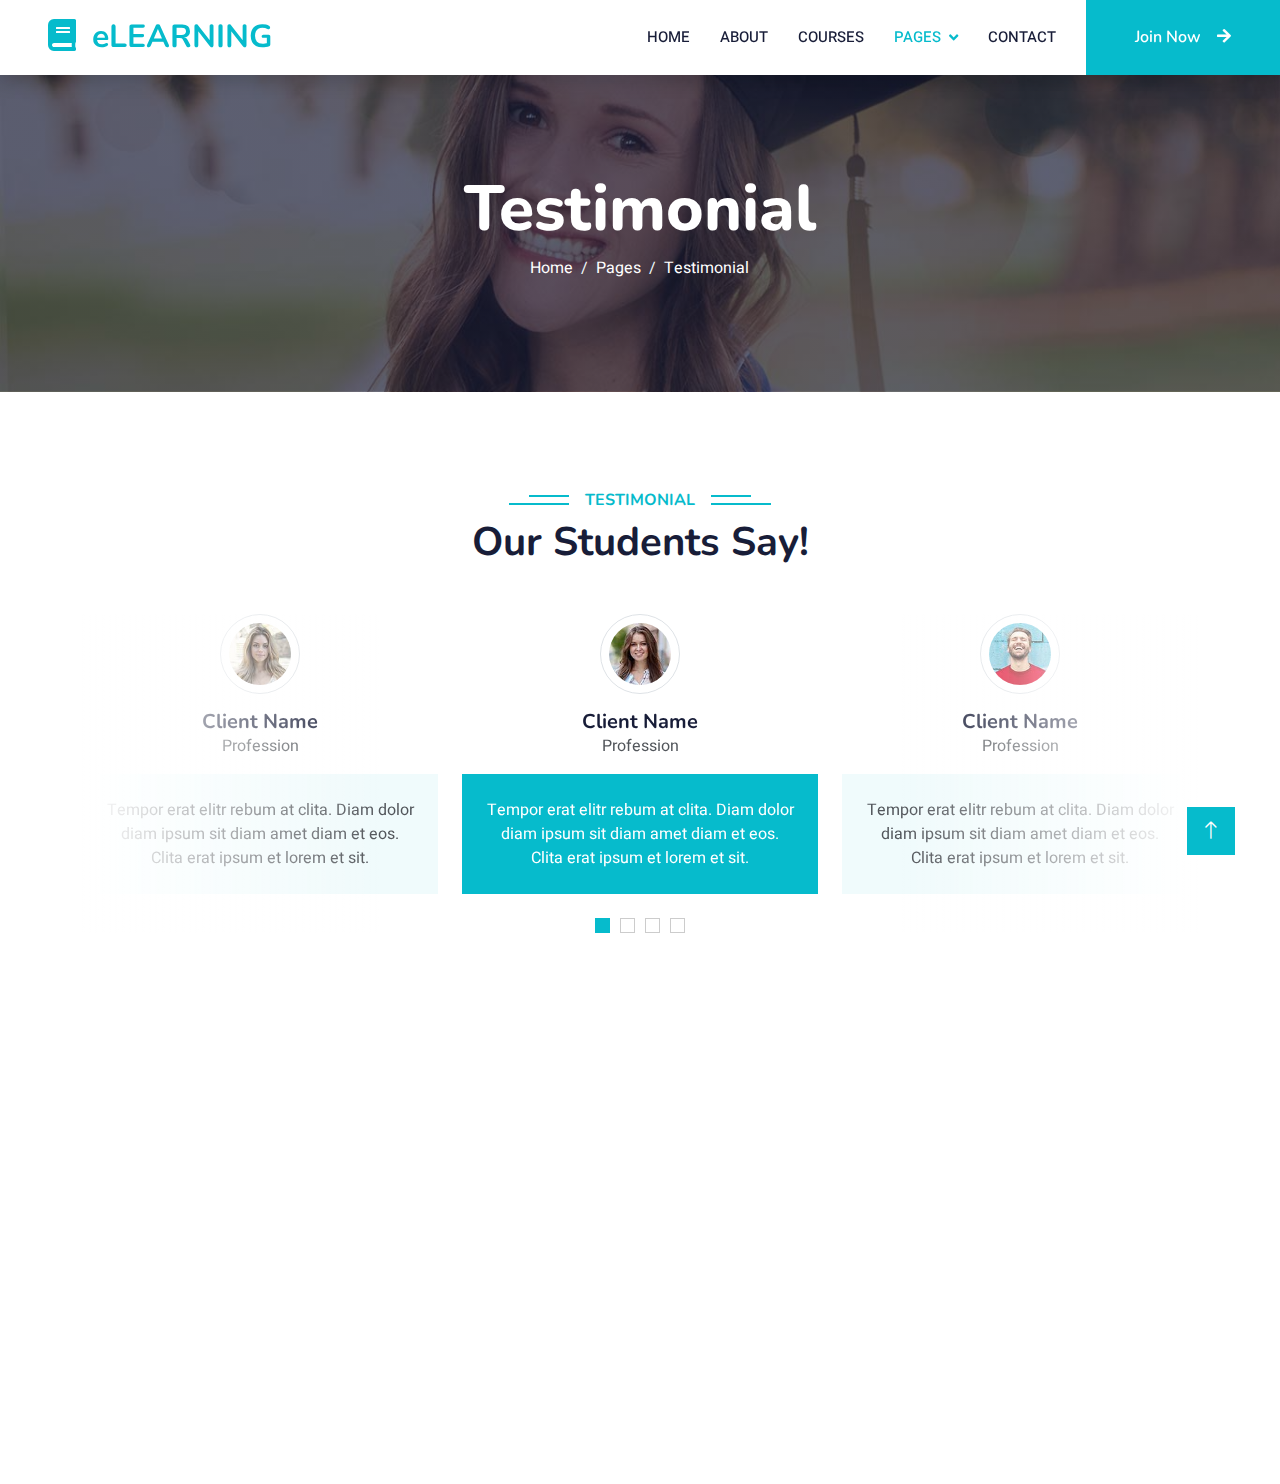
<file: testimonial.html>
<!DOCTYPE html>
<html lang="en">

<head>
    <meta charset="utf-8">
    <title>eLEARNING - eLearning HTML Template</title>
    <meta content="width=device-width, initial-scale=1.0" name="viewport">
    <meta content="" name="keywords">
    <meta content="" name="description">

    <!-- Favicon -->
    <link href="img/favicon.ico" rel="icon">

    <!-- Google Web Fonts -->
    <link rel="preconnect" href="https://fonts.googleapis.com">
    <link rel="preconnect" href="https://fonts.gstatic.com" crossorigin>
    <link href="https://fonts.googleapis.com/css2?family=Heebo:wght@400;500;600&family=Nunito:wght@600;700;800&display=swap" rel="stylesheet">

    <!-- Icon Font Stylesheet -->
    <link href="https://cdnjs.cloudflare.com/ajax/libs/font-awesome/5.10.0/css/all.min.css" rel="stylesheet">
    <link href="https://cdn.jsdelivr.net/npm/bootstrap-icons@1.4.1/font/bootstrap-icons.css" rel="stylesheet">

    <!-- Libraries Stylesheet -->
    <link href="lib/animate/animate.min.css" rel="stylesheet">
    <link href="lib/owlcarousel/assets/owl.carousel.min.css" rel="stylesheet">

    <!-- Customized Bootstrap Stylesheet -->
    <link href="css/bootstrap.min.css" rel="stylesheet">

    <!-- Template Stylesheet -->
    <link href="css/style.css" rel="stylesheet">
</head>

<body>
    <!-- Spinner Start -->
    <div id="spinner" class="show bg-white position-fixed translate-middle w-100 vh-100 top-50 start-50 d-flex align-items-center justify-content-center">
        <div class="spinner-border text-primary" style="width: 3rem; height: 3rem;" role="status">
            <span class="sr-only">Loading...</span>
        </div>
    </div>
    <!-- Spinner End -->


    <!-- Navbar Start -->
    <nav class="navbar navbar-expand-lg bg-white navbar-light shadow sticky-top p-0">
        <a href="index.html" class="navbar-brand d-flex align-items-center px-4 px-lg-5">
            <h2 class="m-0 text-primary"><i class="fa fa-book me-3"></i>eLEARNING</h2>
        </a>
        <button type="button" class="navbar-toggler me-4" data-bs-toggle="collapse" data-bs-target="#navbarCollapse">
            <span class="navbar-toggler-icon"></span>
        </button>
        <div class="collapse navbar-collapse" id="navbarCollapse">
            <div class="navbar-nav ms-auto p-4 p-lg-0">
                <a href="index.html" class="nav-item nav-link">Home</a>
                <a href="about.html" class="nav-item nav-link">About</a>
                <a href="courses.html" class="nav-item nav-link">Courses</a>
                <div class="nav-item dropdown">
                    <a href="#" class="nav-link dropdown-toggle active" data-bs-toggle="dropdown">Pages</a>
                    <div class="dropdown-menu fade-down m-0">
                        <a href="team.html" class="dropdown-item">Our Team</a>
                        <a href="testimonial.html" class="dropdown-item active">Testimonial</a>
                        <a href="404.html" class="dropdown-item">404 Page</a>
                    </div>
                </div>
                <a href="contact.html" class="nav-item nav-link">Contact</a>
            </div>
            <a href="" class="btn btn-primary py-4 px-lg-5 d-none d-lg-block">Join Now<i class="fa fa-arrow-right ms-3"></i></a>
        </div>
    </nav>
    <!-- Navbar End -->


    <!-- Header Start -->
    <div class="container-fluid bg-primary py-5 mb-5 page-header">
        <div class="container py-5">
            <div class="row justify-content-center">
                <div class="col-lg-10 text-center">
                    <h1 class="display-3 text-white animated slideInDown">Testimonial</h1>
                    <nav aria-label="breadcrumb">
                        <ol class="breadcrumb justify-content-center">
                            <li class="breadcrumb-item"><a class="text-white" href="#">Home</a></li>
                            <li class="breadcrumb-item"><a class="text-white" href="#">Pages</a></li>
                            <li class="breadcrumb-item text-white active" aria-current="page">Testimonial</li>
                        </ol>
                    </nav>
                </div>
            </div>
        </div>
    </div>
    <!-- Header End -->


    <!-- Testimonial Start -->
    <div class="container-xxl py-5 wow fadeInUp" data-wow-delay="0.1s">
        <div class="container">
            <div class="text-center">
                <h6 class="section-title bg-white text-center text-primary px-3">Testimonial</h6>
                <h1 class="mb-5">Our Students Say!</h1>
            </div>
            <div class="owl-carousel testimonial-carousel position-relative">
                <div class="testimonial-item text-center">
                    <img class="border rounded-circle p-2 mx-auto mb-3" src="img/testimonial-1.jpg" style="width: 80px; height: 80px;">
                    <h5 class="mb-0">Client Name</h5>
                    <p>Profession</p>
                    <div class="testimonial-text bg-light text-center p-4">
                    <p class="mb-0">Tempor erat elitr rebum at clita. Diam dolor diam ipsum sit diam amet diam et eos. Clita erat ipsum et lorem et sit.</p>
                    </div>
                </div>
                <div class="testimonial-item text-center">
                    <img class="border rounded-circle p-2 mx-auto mb-3" src="img/testimonial-2.jpg" style="width: 80px; height: 80px;">
                    <h5 class="mb-0">Client Name</h5>
                    <p>Profession</p>
                    <div class="testimonial-text bg-light text-center p-4">
                    <p class="mb-0">Tempor erat elitr rebum at clita. Diam dolor diam ipsum sit diam amet diam et eos. Clita erat ipsum et lorem et sit.</p>
                    </div>
                </div>
                <div class="testimonial-item text-center">
                    <img class="border rounded-circle p-2 mx-auto mb-3" src="img/testimonial-3.jpg" style="width: 80px; height: 80px;">
                    <h5 class="mb-0">Client Name</h5>
                    <p>Profession</p>
                    <div class="testimonial-text bg-light text-center p-4">
                    <p class="mb-0">Tempor erat elitr rebum at clita. Diam dolor diam ipsum sit diam amet diam et eos. Clita erat ipsum et lorem et sit.</p>
                    </div>
                </div>
                <div class="testimonial-item text-center">
                    <img class="border rounded-circle p-2 mx-auto mb-3" src="img/testimonial-4.jpg" style="width: 80px; height: 80px;">
                    <h5 class="mb-0">Client Name</h5>
                    <p>Profession</p>
                    <div class="testimonial-text bg-light text-center p-4">
                    <p class="mb-0">Tempor erat elitr rebum at clita. Diam dolor diam ipsum sit diam amet diam et eos. Clita erat ipsum et lorem et sit.</p>
                    </div>
                </div>
            </div>
        </div>
    </div>
    <!-- Testimonial End -->
        

    <!-- Footer Start -->
    <div class="container-fluid bg-dark text-light footer pt-5 mt-5 wow fadeIn" data-wow-delay="0.1s">
        <div class="container py-5">
            <div class="row g-5">
                <div class="col-lg-3 col-md-6">
                    <h4 class="text-white mb-3">Quick Link</h4>
                    <a class="btn btn-link" href="">About Us</a>
                    <a class="btn btn-link" href="">Contact Us</a>
                    <a class="btn btn-link" href="">Privacy Policy</a>
                    <a class="btn btn-link" href="">Terms & Condition</a>
                    <a class="btn btn-link" href="">FAQs & Help</a>
                </div>
                <div class="col-lg-3 col-md-6">
                    <h4 class="text-white mb-3">Contact</h4>
                    <p class="mb-2"><i class="fa fa-map-marker-alt me-3"></i>123 Street, New York, USA</p>
                    <p class="mb-2"><i class="fa fa-phone-alt me-3"></i>+012 345 67890</p>
                    <p class="mb-2"><i class="fa fa-envelope me-3"></i>info@example.com</p>
                    <div class="d-flex pt-2">
                        <a class="btn btn-outline-light btn-social" href=""><i class="fab fa-twitter"></i></a>
                        <a class="btn btn-outline-light btn-social" href=""><i class="fab fa-facebook-f"></i></a>
                        <a class="btn btn-outline-light btn-social" href=""><i class="fab fa-youtube"></i></a>
                        <a class="btn btn-outline-light btn-social" href=""><i class="fab fa-linkedin-in"></i></a>
                    </div>
                </div>
                <div class="col-lg-3 col-md-6">
                    <h4 class="text-white mb-3">Gallery</h4>
                    <div class="row g-2 pt-2">
                        <div class="col-4">
                            <img class="img-fluid bg-light p-1" src="img/course-1.jpg" alt="">
                        </div>
                        <div class="col-4">
                            <img class="img-fluid bg-light p-1" src="img/course-2.jpg" alt="">
                        </div>
                        <div class="col-4">
                            <img class="img-fluid bg-light p-1" src="img/course-3.jpg" alt="">
                        </div>
                        <div class="col-4">
                            <img class="img-fluid bg-light p-1" src="img/course-2.jpg" alt="">
                        </div>
                        <div class="col-4">
                            <img class="img-fluid bg-light p-1" src="img/course-3.jpg" alt="">
                        </div>
                        <div class="col-4">
                            <img class="img-fluid bg-light p-1" src="img/course-1.jpg" alt="">
                        </div>
                    </div>
                </div>
                <div class="col-lg-3 col-md-6">
                    <h4 class="text-white mb-3">Newsletter</h4>
                    <p>Dolor amet sit justo amet elitr clita ipsum elitr est.</p>
                    <div class="position-relative mx-auto" style="max-width: 400px;">
                        <input class="form-control border-0 w-100 py-3 ps-4 pe-5" type="text" placeholder="Your email">
                        <button type="button" class="btn btn-primary py-2 position-absolute top-0 end-0 mt-2 me-2">SignUp</button>
                    </div>
                </div>
            </div>
        </div>
        <div class="container">
            <div class="copyright">
                <div class="row">
                    <div class="col-md-6 text-center text-md-start mb-3 mb-md-0">
                        &copy; <a class="border-bottom" href="#">Your Site Name</a>, All Right Reserved.

                        <!--/*** This template is free as long as you keep the footer author’s credit link/attribution link/backlink. If you'd like to use the template without the footer author’s credit link/attribution link/backlink, you can purchase the Credit Removal License from "https://htmlcodex.com/credit-removal". Thank you for your support. ***/-->
                        Designed By <a class="border-bottom" href="https://htmlcodex.com">HTML Codex</a><br><br>
                        Distributed By <a class="border-bottom" href="https://themewagon.com">ThemeWagon</a>
                    </div>
                    <div class="col-md-6 text-center text-md-end">
                        <div class="footer-menu">
                            <a href="">Home</a>
                            <a href="">Cookies</a>
                            <a href="">Help</a>
                            <a href="">FQAs</a>
                        </div>
                    </div>
                </div>
            </div>
        </div>
    </div>
    <!-- Footer End -->


    <!-- Back to Top -->
    <a href="#" class="btn btn-lg btn-primary btn-lg-square back-to-top"><i class="bi bi-arrow-up"></i></a>


    <!-- JavaScript Libraries -->
    <script src="https://code.jquery.com/jquery-3.4.1.min.js"></script>
    <script src="https://cdn.jsdelivr.net/npm/bootstrap@5.0.0/dist/js/bootstrap.bundle.min.js"></script>
    <script src="lib/wow/wow.min.js"></script>
    <script src="lib/easing/easing.min.js"></script>
    <script src="lib/waypoints/waypoints.min.js"></script>
    <script src="lib/owlcarousel/owl.carousel.min.js"></script>

    <!-- Template Javascript -->
    <script src="js/main.js"></script>
</body>

</html>
</file>
<file: css/style.css>
/********** Template CSS **********/
:root {
    --primary: #06BBCC;
    --light: #F0FBFC;
    --dark: #181d38;
}

.fw-medium {
    font-weight: 600 !important;
}

.fw-semi-bold {
    font-weight: 700 !important;
}

.back-to-top {
    position: fixed;
    display: none;
    right: 45px;
    bottom: 45px;
    z-index: 99;
}


/*** Spinner ***/
#spinner {
    opacity: 0;
    visibility: hidden;
    transition: opacity .5s ease-out, visibility 0s linear .5s;
    z-index: 99999;
}

#spinner.show {
    transition: opacity .5s ease-out, visibility 0s linear 0s;
    visibility: visible;
    opacity: 1;
}


/*** Button ***/
.btn {
    font-family: 'Nunito', sans-serif;
    font-weight: 600;
    transition: .5s;
}

.btn.btn-primary,
.btn.btn-secondary {
    color: #FFFFFF;
}

.btn-square {
    width: 38px;
    height: 38px;
}

.btn-sm-square {
    width: 32px;
    height: 32px;
}

.btn-lg-square {
    width: 48px;
    height: 48px;
}

.btn-square,
.btn-sm-square,
.btn-lg-square {
    padding: 0;
    display: flex;
    align-items: center;
    justify-content: center;
    font-weight: normal;
    border-radius: 0px;
}


/*** Navbar ***/
.navbar .dropdown-toggle::after {
    border: none;
    content: "\f107";
    font-family: "Font Awesome 5 Free";
    font-weight: 900;
    vertical-align: middle;
    margin-left: 8px;
}

.navbar-light .navbar-nav .nav-link {
    margin-right: 30px;
    padding: 25px 0;
    color: #FFFFFF;
    font-size: 15px;
    text-transform: uppercase;
    outline: none;
}

.navbar-light .navbar-nav .nav-link:hover,
.navbar-light .navbar-nav .nav-link.active {
    color: var(--primary);
}

@media (max-width: 991.98px) {
    .navbar-light .navbar-nav .nav-link  {
        margin-right: 0;
        padding: 10px 0;
    }

    .navbar-light .navbar-nav {
        border-top: 1px solid #EEEEEE;
    }
}

.navbar-light .navbar-brand,
.navbar-light a.btn {
    height: 75px;
}

.navbar-light .navbar-nav .nav-link {
    color: var(--dark);
    font-weight: 500;
}

.navbar-light.sticky-top {
    top: -100px;
    transition: .5s;
}

@media (min-width: 992px) {
    .navbar .nav-item .dropdown-menu {
        display: block;
        margin-top: 0;
        opacity: 0;
        visibility: hidden;
        transition: .5s;
    }

    .navbar .dropdown-menu.fade-down {
        top: 100%;
        transform: rotateX(-75deg);
        transform-origin: 0% 0%;
    }

    .navbar .nav-item:hover .dropdown-menu {
        top: 100%;
        transform: rotateX(0deg);
        visibility: visible;
        transition: .5s;
        opacity: 1;
    }
}


/*** Header carousel ***/
@media (max-width: 768px) {
    .header-carousel .owl-carousel-item {
        position: relative;
        min-height: 500px;
    }
    
    .header-carousel .owl-carousel-item img {
        position: absolute;
        width: 100%;
        height: 100%;
        object-fit: cover;
    }
}

.header-carousel .owl-nav {
    position: absolute;
    top: 50%;
    right: 8%;
    transform: translateY(-50%);
    display: flex;
    flex-direction: column;
}

.header-carousel .owl-nav .owl-prev,
.header-carousel .owl-nav .owl-next {
    margin: 7px 0;
    width: 45px;
    height: 45px;
    display: flex;
    align-items: center;
    justify-content: center;
    color: #FFFFFF;
    background: transparent;
    border: 1px solid #FFFFFF;
    font-size: 22px;
    transition: .5s;
}

.header-carousel .owl-nav .owl-prev:hover,
.header-carousel .owl-nav .owl-next:hover {
    background: var(--primary);
    border-color: var(--primary);
}

.page-header {
    background: linear-gradient(rgba(24, 29, 56, .7), rgba(24, 29, 56, .7)), url(../img/carousel-1.jpg);
    background-position: center center;
    background-repeat: no-repeat;
    background-size: cover;
}

.page-header-inner {
    background: rgba(15, 23, 43, .7);
}

.breadcrumb-item + .breadcrumb-item::before {
    color: var(--light);
}


/*** Section Title ***/
.section-title {
    position: relative;
    display: inline-block;
    text-transform: uppercase;
}

.section-title::before {
    position: absolute;
    content: "";
    width: calc(100% + 80px);
    height: 2px;
    top: 4px;
    left: -40px;
    background: var(--primary);
    z-index: -1;
}

.section-title::after {
    position: absolute;
    content: "";
    width: calc(100% + 120px);
    height: 2px;
    bottom: 5px;
    left: -60px;
    background: var(--primary);
    z-index: -1;
}

.section-title.text-start::before {
    width: calc(100% + 40px);
    left: 0;
}

.section-title.text-start::after {
    width: calc(100% + 60px);
    left: 0;
}


/*** Service ***/
.service-item {
    background: var(--light);
    transition: .5s;
}

.service-item:hover {
    margin-top: -10px;
    background: var(--primary);
}

.service-item * {
    transition: .5s;
}

.service-item:hover * {
    color: var(--light) !important;
}


/*** Categories & Courses ***/
.category img,
.course-item img {
    transition: .5s;
}

.category a:hover img,
.course-item:hover img {
    transform: scale(1.1);
}


/*** Team ***/
.team-item img {
    transition: .5s;
}

.team-item:hover img {
    transform: scale(1.1);
}


/*** Testimonial ***/
.testimonial-carousel::before {
    position: absolute;
    content: "";
    top: 0;
    left: 0;
    height: 100%;
    width: 0;
    background: linear-gradient(to right, rgba(255, 255, 255, 1) 0%, rgba(255, 255, 255, 0) 100%);
    z-index: 1;
}

.testimonial-carousel::after {
    position: absolute;
    content: "";
    top: 0;
    right: 0;
    height: 100%;
    width: 0;
    background: linear-gradient(to left, rgba(255, 255, 255, 1) 0%, rgba(255, 255, 255, 0) 100%);
    z-index: 1;
}

@media (min-width: 768px) {
    .testimonial-carousel::before,
    .testimonial-carousel::after {
        width: 200px;
    }
}

@media (min-width: 992px) {
    .testimonial-carousel::before,
    .testimonial-carousel::after {
        width: 300px;
    }
}

.testimonial-carousel .owl-item .testimonial-text,
.testimonial-carousel .owl-item.center .testimonial-text * {
    transition: .5s;
}

.testimonial-carousel .owl-item.center .testimonial-text {
    background: var(--primary) !important;
}

.testimonial-carousel .owl-item.center .testimonial-text * {
    color: #FFFFFF !important;
}

.testimonial-carousel .owl-dots {
    margin-top: 24px;
    display: flex;
    align-items: flex-end;
    justify-content: center;
}

.testimonial-carousel .owl-dot {
    position: relative;
    display: inline-block;
    margin: 0 5px;
    width: 15px;
    height: 15px;
    border: 1px solid #CCCCCC;
    transition: .5s;
}

.testimonial-carousel .owl-dot.active {
    background: var(--primary);
    border-color: var(--primary);
}


/*** Footer ***/
.footer .btn.btn-social {
    margin-right: 5px;
    width: 35px;
    height: 35px;
    display: flex;
    align-items: center;
    justify-content: center;
    color: var(--light);
    font-weight: normal;
    border: 1px solid #FFFFFF;
    border-radius: 35px;
    transition: .3s;
}

.footer .btn.btn-social:hover {
    color: var(--primary);
}

.footer .btn.btn-link {
    display: block;
    margin-bottom: 5px;
    padding: 0;
    text-align: left;
    color: #FFFFFF;
    font-size: 15px;
    font-weight: normal;
    text-transform: capitalize;
    transition: .3s;
}

.footer .btn.btn-link::before {
    position: relative;
    content: "\f105";
    font-family: "Font Awesome 5 Free";
    font-weight: 900;
    margin-right: 10px;
}

.footer .btn.btn-link:hover {
    letter-spacing: 1px;
    box-shadow: none;
}

.footer .copyright {
    padding: 25px 0;
    font-size: 15px;
    border-top: 1px solid rgba(256, 256, 256, .1);
}

.footer .copyright a {
    color: var(--light);
}

.footer .footer-menu a {
    margin-right: 15px;
    padding-right: 15px;
    border-right: 1px solid rgba(255, 255, 255, .1);
}

.footer .footer-menu a:last-child {
    margin-right: 0;
    padding-right: 0;
    border-right: none;
}
</file>
